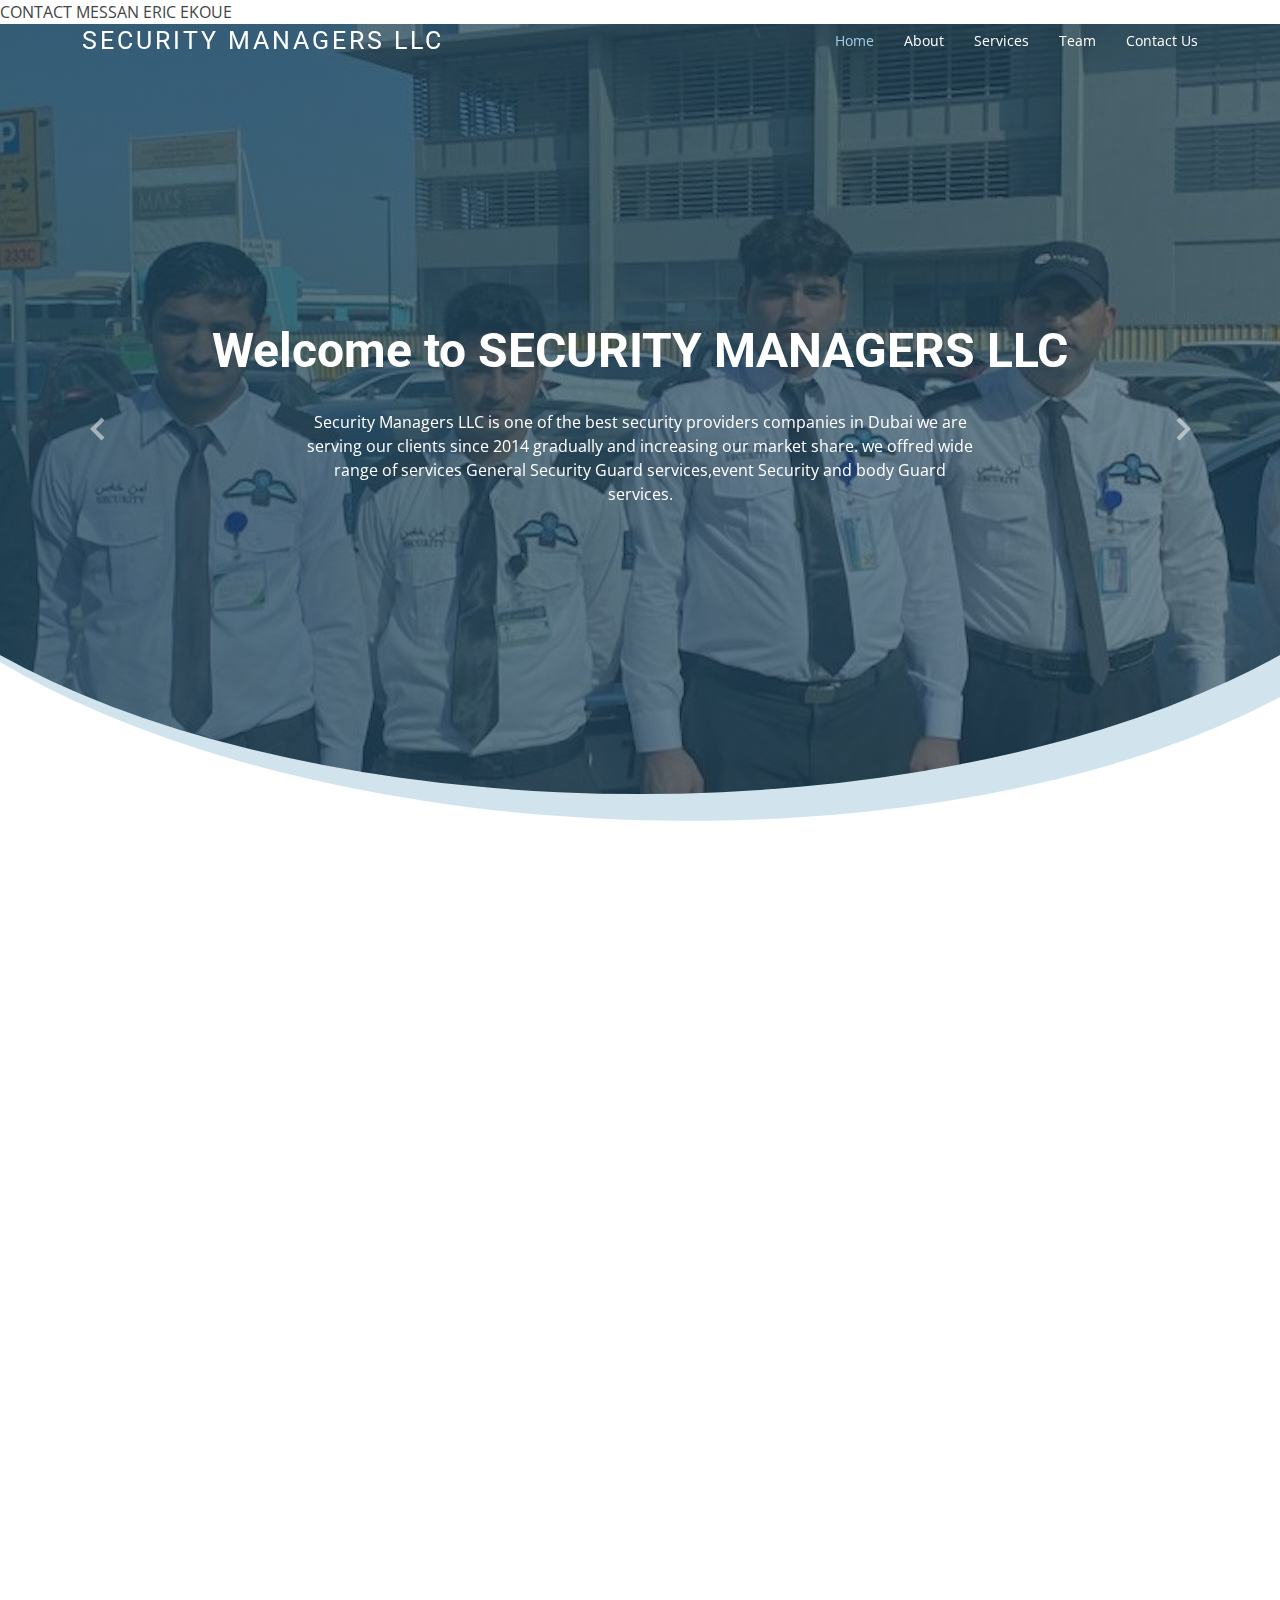
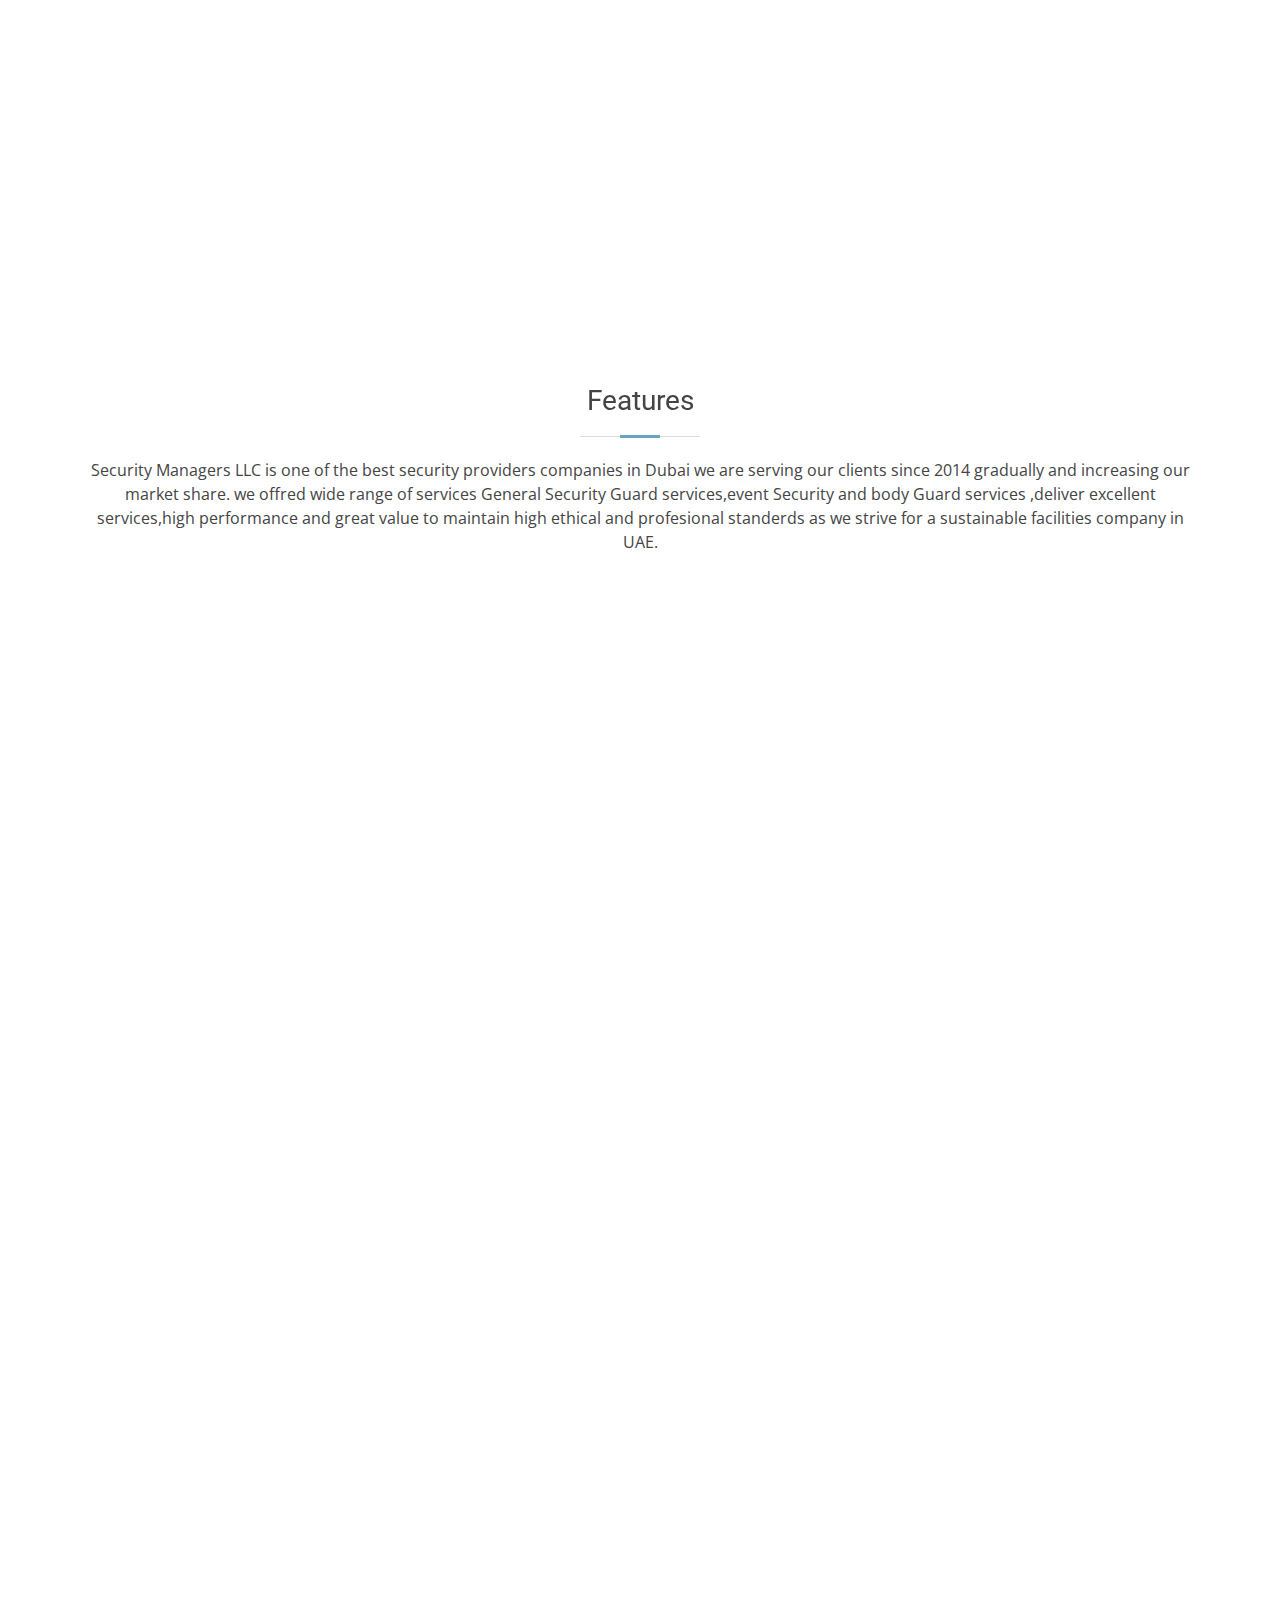
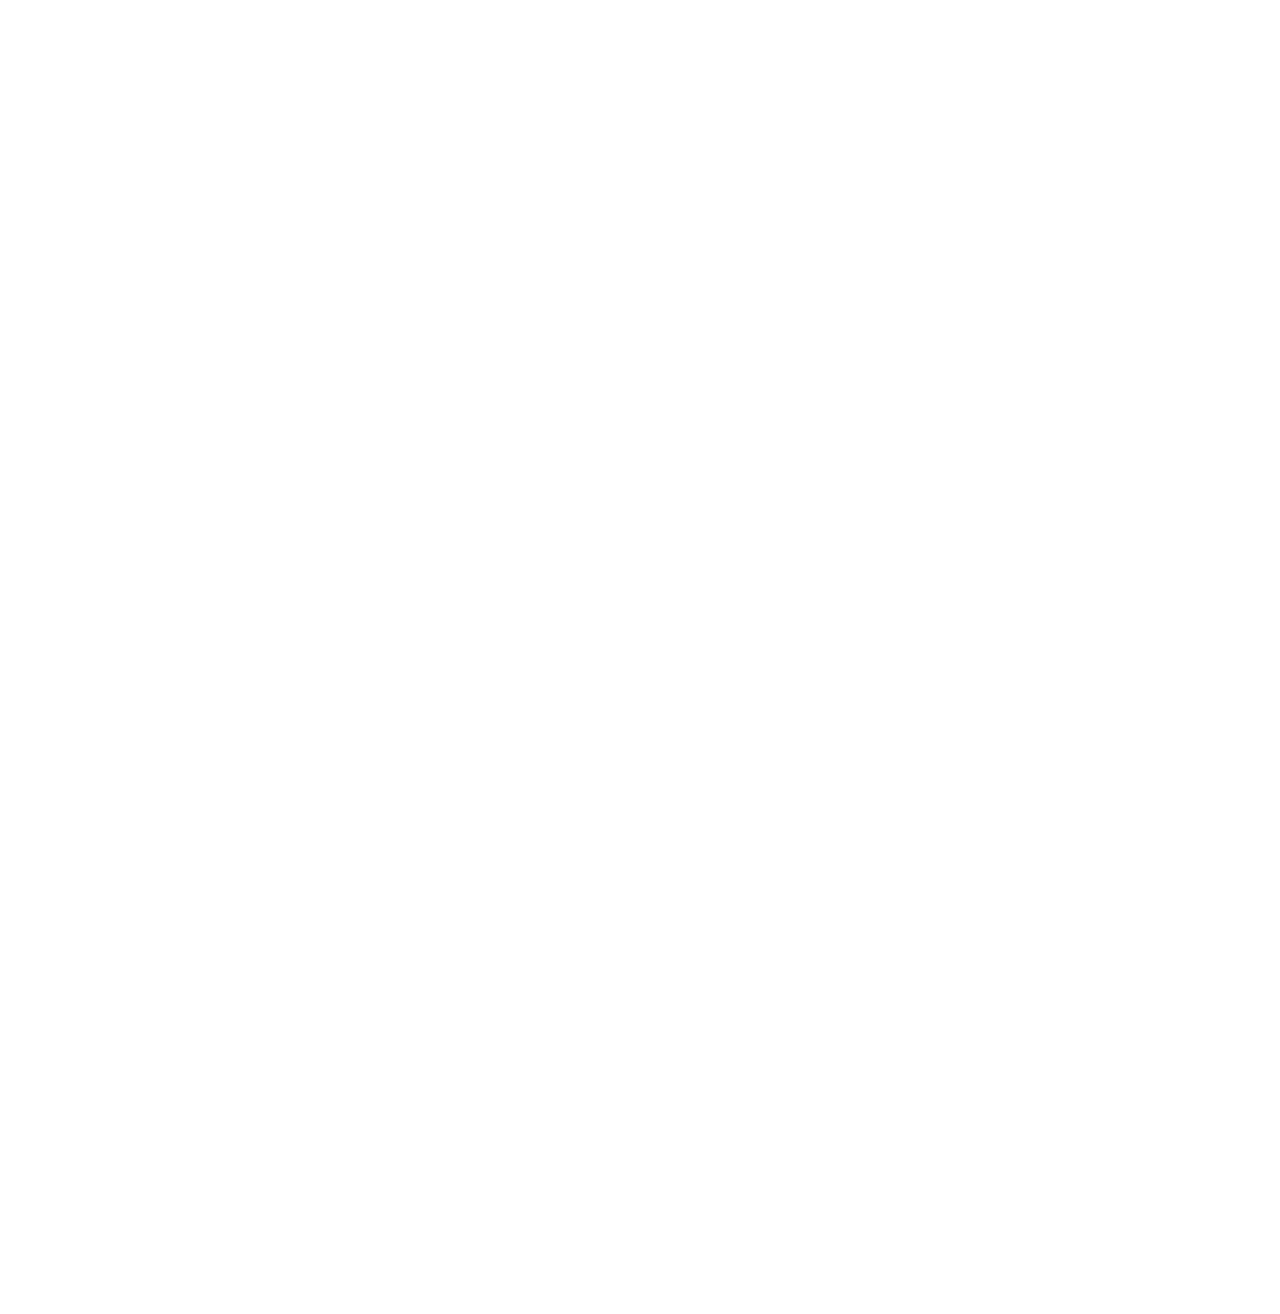
<file: index.html>
<!DOCTYPE html>
<html lang="en">

<head>
  <meta charset="utf-8">
  <meta content="width=device-width, initial-scale=1.0" name="viewport">

  <title>Security Managers llc</title>
  <meta content="" name="description">
  <meta content="" name="keywords">

  <!-- Favicons -->
  <link href="assets/photo/logo.jpg" rel="icon">
  <link href="assets/photo/logo.jpg" rel="apple-touch-icon">

  <!-- Google Fonts -->
  <link
    href="https://fonts.googleapis.com/css?family=Open+Sans:300,300i,400,400i,600,600i,700,700i|Roboto:300,300i,400,400i,500,500i,700,700i&display=swap"
    rel="stylesheet">
  <link rel="stylesheet"
    href="https://fonts.googleapis.com/css2?family=Material+Symbols+Outlined:opsz,wght,FILL,GRAD@20..48,100..700,0..1,-50..200" />

  <!-- Vendor CSS Files -->
  <link href="assets/vendor/animate.css/animate.min.css" rel="stylesheet">
  <link href="assets/vendor/aos/aos.css" rel="stylesheet">
  <link href="assets/vendor/bootstrap/css/bootstrap.min.css" rel="stylesheet">
  <link href="assets/vendor/bootstrap-icons/bootstrap-icons.css" rel="stylesheet">
  <link href="assets/vendor/boxicons/css/boxicons.min.css" rel="stylesheet">
  <link href="assets/vendor/glightbox/css/glightbox.min.css" rel="stylesheet">
  <link href="assets/vendor/swiper/swiper-bundle.min.css" rel="stylesheet">

  <!-- Template Main CSS File -->
  <link href="assets/css/style.css" rel="stylesheet">
  <style>
    .material-symbols-outlined {
      font-variation-settings:
        'FILL' 1,
        'wght' 700,
        'GRAD' 200,
        'opsz' 48
    }
  </style>
</head>
  <body>
    CONTACT MESSAN ERIC EKOUE
<div>

  <!-- ======= Header ======= -->
  <header id="header" class="fixed-top d-flex align-items-center header-transparent">
    <div class="container d-flex justify-content-between align-items-center">

      <div class="logo">
        <h1 class="text-light"><a href="index.html"><span>Security Managers llc</span></a></h1>
        <!-- Uncomment below if you prefer to use an image logo -->
        <!-- <a href="index.html"><img src="assets/img/logo.png" alt="" class="img-fluid"></a>-->
      </div>

      <nav id="navbar" class="navbar">
        <ul>
          <li><a class="active " href="index.html">Home</a></li>
          <li><a href="about.html">About</a></li>
          <li><a href="services.html">Services</a></li>
          <li><a href="team.html">Team</a></li>
          <li><a href="contact.html">Contact Us</a></li>
        </ul>
        <i class="bi bi-list mobile-nav-toggle"></i>
      </nav><!-- .navbar -->

    </div>
  </header><!-- End Header -->

  <!-- ======= Hero Section ======= -->
  <section id="hero" class="d-flex justify-cntent-center align-items-center">
    <div id="heroCarousel" class="container carousel carousel-fade" data-bs-ride="carousel" data-bs-interval="5000">

      <!-- Slide 1 -->
      <div class="carousel-item active">
        <div class="carousel-container">
          <h2 class="animate__animated animate__fadeInDown">Welcome to SECURITY MANAGERS LLC</h2>
          <p class="animate__animated animate__fadeInUp">Security Managers LLC is one of the best security providers
            companies in Dubai we are serving our clients
            since 2014 gradually and increasing our market share. we offred wide range of services General Security
            Guard services,event Security and body Guard services.</p>
        </div>
      </div>

      <!-- Slide 2 -->
      <div class="carousel-item" id="eric">
        <div class="carousel-container">
          <h2 class="animate__animated animate__fadeInDown">Security is what we do the best</h2>
          <p class="animate__animated animate__fadeInUp">Security Managers LLC is one of the best security providers
            companies in Dubai we are serving our clients
            since 2014 gradually and increasing our market share. we offred wide range of services General Security
            Guard services,event Security and body Guard services.</p>
        </div>
      </div>

      <!-- Slide 3 -->
      <div class="carousel-item">
        <div class="carousel-container">
          <h2 class="animate__animated animate__fadeInDown">SECURITY MANAGERS LLC you always safe.</h2>
          <p class="animate__animated animate__fadeInUp">Security Managers LLC is one of the best security providers
            companies in Dubai we are serving our clients
            since 2014 gradually and increasing our market share. we offred wide range of services General Security
            Guard services,event Security and body Guard services.</p>
        </div>
      </div>

      <a class="carousel-control-prev" href="#heroCarousel" role="button" data-bs-slide="prev">
        <span class="carousel-control-prev-icon bx bx-chevron-left" aria-hidden="true"></span>
      </a>

      <a class="carousel-control-next" href="#heroCarousel" role="button" data-bs-slide="next">
        <span class="carousel-control-next-icon bx bx-chevron-right" aria-hidden="true"></span>
      </a>

    </div>
  </section><!-- End Hero -->

  <main id="main">

    <!-- ======= Services Section ======= -->
    <section class="services">
      <div class="container">

        <div class="row">
          <div class="col-md-6 col-lg-3 d-flex align-items-stretch" data-aos="fade-up" data-aos-delay="200">
            <div class="icon-box icon-box-green">
              <div class="icon"><span class="material-symbols-outlined">
                  lock
                </span></div>
              <h4 class="title"><a href="">Critical Infrastructure</a></h4>
              <p class="description">Our Critical infrastructure security services are practices
                to protect critical infrastructure from physical and cyber threats.</p>
            </div>
          </div>
          <div class="col-md-6 col-lg-3 d-flex align-items-stretch" data-aos="fade-up">
            <div class="icon-box icon-box-pink">
              <div class="icon"><span class="material-symbols-outlined">
                  verified_user
                </span></div>
              <h4 class="title"><a href="./services.html">Financial Security</a></h4>
              <p class="description">We provide tools designed to protect individuals and businesses from financial
                fraud, scams, and other financial losses</p>
            </div>
          </div>

          <div class="col-md-6 col-lg-3 d-flex align-items-stretch" data-aos="fade-up" data-aos-delay="100">
            <div class="icon-box icon-box-cyan">
              <div class="icon"><span class="material-symbols-outlined">
                  security
                </span></div>
              <h4 class="title"><a href="">Transport Security</a></h4>
              <p class="description">We provide tools designed to
                ensure the safety and security of people, goods, and infrastructure within the transportation system</p>
            </div>
          </div>

          <div class="col-md-6 col-lg-3 d-flex align-items-stretch" data-aos="fade-up" data-aos-delay="200">
            <div class="icon-box icon-box-blue">
              <div class="icon"><span class="material-symbols-outlined">
                  detection_and_zone
                </span></div>
              <h4 class="title"><a href="">Business Security</a></h4>
              <p class="description">We provide services to protect businesses from physical threats, employee safety,
                premises security and information security.


            </div>
          </div>

        </div>

      </div>
    </section><!-- End Services Section -->

    <!-- ======= Why Us Section ======= -->
    <section class="why-us section-bg" data-aos="fade-up" date-aos-delay="200">
      <div class="container">

        <div class="row">
          <div class="col-lg-6 video-box">
            <img src="assets/photo/home.naseem.jpg" class="img-fluid" alt="">
          </div>

          <div class="col-lg-6 d-flex flex-column justify-content-center p-5">

            <div class="icon-box">
              <div class="icon"><i class="bx bx-fingerprint"></i></div>
              <h4 class="title"><a href="">Professional team</a></h4>
              <p class="description">Security Managers has one of the best trained and professional teams in the
                security industry in the UAE.</p>
            </div>

            <div class="icon-box">
              <div class="icon"><i class="bx bx-gift"></i></div>
              <h4 class="title"><a href="">Guards are always up to date</a></h4>
              <p class="description">We always make sure to be up to date with the new protection measures with an
                update trainings of our staffs</p>
            </div>

          </div>
        </div>

      </div>
    </section><!-- End Why Us Section -->

    <!-- ======= Features Section ======= -->
    <section class="features">
      <div class="container">

        <div class="section-title">
          <h2>Features</h2>
          <p>Security Managers LLC is one of the best security providers companies in Dubai we are serving our clients
            since 2014 gradually and increasing our market share. we offred wide range of services General Security
            Guard services,event Security and body Guard services ,deliver excellent services,high performance and great
            value to maintain high ethical and profesional standerds as we strive for a sustainable facilities company
            in UAE.
          </p>
        </div>

        <div class="row" data-aos="fade-up">
          <div class="col-md-5">
            <img src="assets/img/1.jpg" style="border-radius: 20px;" class="img-fluid" alt="">
          </div>
          <div class="col-md-7 pt-4">
            <h3>Events Security Sevives at Security Managers LLC</h3>
            <p class="fst-italic">
              Security Managers LLC is a company that specializes in providing professional
              security services for events. Our team of experienced security personnel is trained to handle various
              types of events, including concerts, festivals, conferences, and sporting events. The company works
              closely with event organizers to develop customized security plans that meet the specific needs of each
              event. Their services include:
            </p>
            <ul>
              <li><i class="bi bi-check"></i> access control, crowd management, VIP protection, emergency response, and
                more.</li>
              <li><i class="bi bi-check"></i> Focus on safety and customer satisfaction,strive to deliver
                reliable and effective security solutions for events of all sizes.</li>
            </ul>
          </div>
        </div>

        <div class="row" data-aos="fade-up">
          <div class="col-md-5 order-1 order-md-2">
            <img src="assets/img/2.jpg" style="border-radius: 20px;" class="img-fluid" alt="">
          </div>
          <div class="col-md-7 pt-5 order-2 order-md-1">
            <h3>Retail Security Services at Security Managers LLC</h3>
            <p class="fst-italic">
              Security Managers LLC is a company that specializes in providing professional
              retail security services. Our team of experienced security personnel is trained to handle various
              types of retail environments, including shopping malls, stores, and other retail spaces. The company
              works closely with retail managers to develop customized security plans that meet the specific needs of
              each location.
            </p>
            <p>
              Our services include access control, loss prevention, crowd management, customer
              service, and more. With a focus on preventing theft and creating a safe shopping environment, Security
              Managers LLC strives to deliver reliable and effective security solutions for retail locations of all
              sizes.
            </p>
          </div>
        </div>

        <div class="row" data-aos="fade-up">
          <div class="col-md-5">
            <img src="assets/img/3.jpg" style="border-radius: 20px;" class="img-fluid" alt="">
          </div>
          <div class="col-md-7 pt-5">
            <h3>logistic Security Services at Security Managers LLC</h3>
            <p class="fst-italic">
              Security Managers LLC is a company that specializes in providing professional
              logistic security services. Our team of experienced security personnel is trained to handle various
              types of logistics environments, including warehouses, distribution centers, and transportation hubs.
              The company works closely with logistics managers to develop customized security plans that meet the
              specific needs of each location.</p>
            <ul>
              <li><i class="bi bi-check"></i> Access control, cargo protection, inventory management, asset tracking.
              </li>
              <li><i class="bi bi-check"></i> Focus on preventing loss, ensuring the
                safety and security of logistics operations</li>
            </ul>
          </div>
        </div>

        <div class="row" data-aos="fade-up">
          <div class="col-md-5 order-1 order-md-2">
            <img src="assets/img/4.jpg" style="border-radius: 20px;" class="img-fluid" alt="">
          </div>
          <div class="col-md-7 pt-5 order-2 order-md-1">
            <h3>Bodyguard Security Services at Security Managers LLC</h3>
            <p class="fst-italic">
              Security Managers LLC is a company that specializes in providing professional
              bodyguard security services. Our team of experienced and trained bodyguards are dedicated to
              protecting individuals who require additional personal security. The company works closely with clients
              to develop customized security plans that meet their specific needs, whether it be for a one-time event
              or ongoing protection.
            </p>
            <p>
              Their services include close protection, threat assessment, travel security, and more. We are focus on
              maintaining a low profile and providing discreet protection.
            </p>
          </div>
        </div>

      </div>
    </section><!-- End Features Section -->

  </main><!-- End #main -->

  <!-- ======= Footer ======= -->
  <footer id="footer" data-aos="fade-up" data-aos-easing="ease-in-out" data-aos-duration="500">


    <div class="footer-top">
      <div class="container">
        <div class="row">

          <div class="col-lg-3 col-md-6 footer-links">
            <h4>Useful Links</h4>
            <ul>
              <li><i class="bx bx-chevron-right"></i> <a href="##">Home</a></li>
              <li><i class="bx bx-chevron-right"></i> <a href="##">About us</a></li>
              <li><i class="bx bx-chevron-right"></i> <a href="##">Services</a></li>
              <li><i class="bx bx-chevron-right"></i> <a href="##">Terms of service</a></li>
              <li><i class="bx bx-chevron-right"></i> <a href="##">Privacy policy</a></li>
            </ul>
          </div>

          <div class="col-lg-3 col-md-6 footer-links">
            <h4>Our Services</h4>
            <ul>
              <li><i class="bx bx-chevron-right"></i> <a href="##">Events & Body Guard Services</a></li>
              <li><i class="bx bx-chevron-right"></i> <a href="##">Corporate Business Security</a></li>
              <li><i class="bx bx-chevron-right"></i> <a href="##">Education & Housing Security</a></li>
              <li><i class="bx bx-chevron-right"></i> <a href="##">Financial & Banking Security</a></li>
              <li><i class="bx bx-chevron-right"></i> <a href="##">Aviation & Transport Security</a></li>
            </ul>
          </div>

          <div class="col-lg-3 col-md-6 footer-contact">
            <h4>Contact Us</h4>
            <p>
              Shop #1 V19 Russian Cluster, <br>
              International City, Dubai, UAE<br> <br>
              <strong>Office: </strong><a href="tel:97142765698">+971 4 27 65 698</a><br> <br>
              <strong>Phone: </strong> <a href="tel:971529486008">+971 52 94 86 008
              </a><br> <br>
              <strong>Email: </strong><a href="mailto:info@sminternational.co.uk">info@sminternational.co.uk</a>
              <br>
            </p>

          </div>

          <div class="col-lg-3 col-md-6 footer-info">
            <h3>About Security Managers</h3>
            <p>We are one of the best security providers companies in Dubai we are serving our clients
              since 2014 gradually and increasing our market share. we offred wide range of services General Security
              Guard services,event Security and body Guard services ,deliver excellent services,high performance and
              great
              value to maintain high ethical and profesional standerds as we strive for a sustainable facilities company
              in UAE.</p> <br>
            <div class="social-links mt-12">
              <a href="https://www.facebook.com/profile.php?id=100076820463329" class="facebook" target="_blank"><i
                  class="bx bxl-facebook"></i></a>
            </div>
          </div>

        </div>
      </div>
    </div>

    <div class="container">
      <div class="copyright">
        &copy; Copyright <strong><span>Security Managers l.l.c</span></strong>. All Rights Reserved
      </div>

    </div>
  </footer><!-- End Footer -->

  <a href="#" class="back-to-top d-flex align-items-center justify-content-center"><i
      class="bi bi-arrow-up-short"></i></a>

  <!-- Vendor JS Files -->
  <script src="assets/vendor/purecounter/purecounter_vanilla.js"></script>
  <script src="assets/vendor/aos/aos.js"></script>
  <script src="assets/vendor/bootstrap/js/bootstrap.bundle.min.js"></script>
  <script src="assets/vendor/glightbox/js/glightbox.min.js"></script>
  <script src="assets/vendor/isotope-layout/isotope.pkgd.min.js"></script>
  <script src="assets/vendor/swiper/swiper-bundle.min.js"></script>
  <script src="assets/vendor/waypoints/noframework.waypoints.js"></script>
  <script src="assets/vendor/php-email-form/validate.js"></script>

  <!-- Template Main JS File -->
  <script src="assets/js/main.js"></script>

</div>
  </body>

</html>
</file>
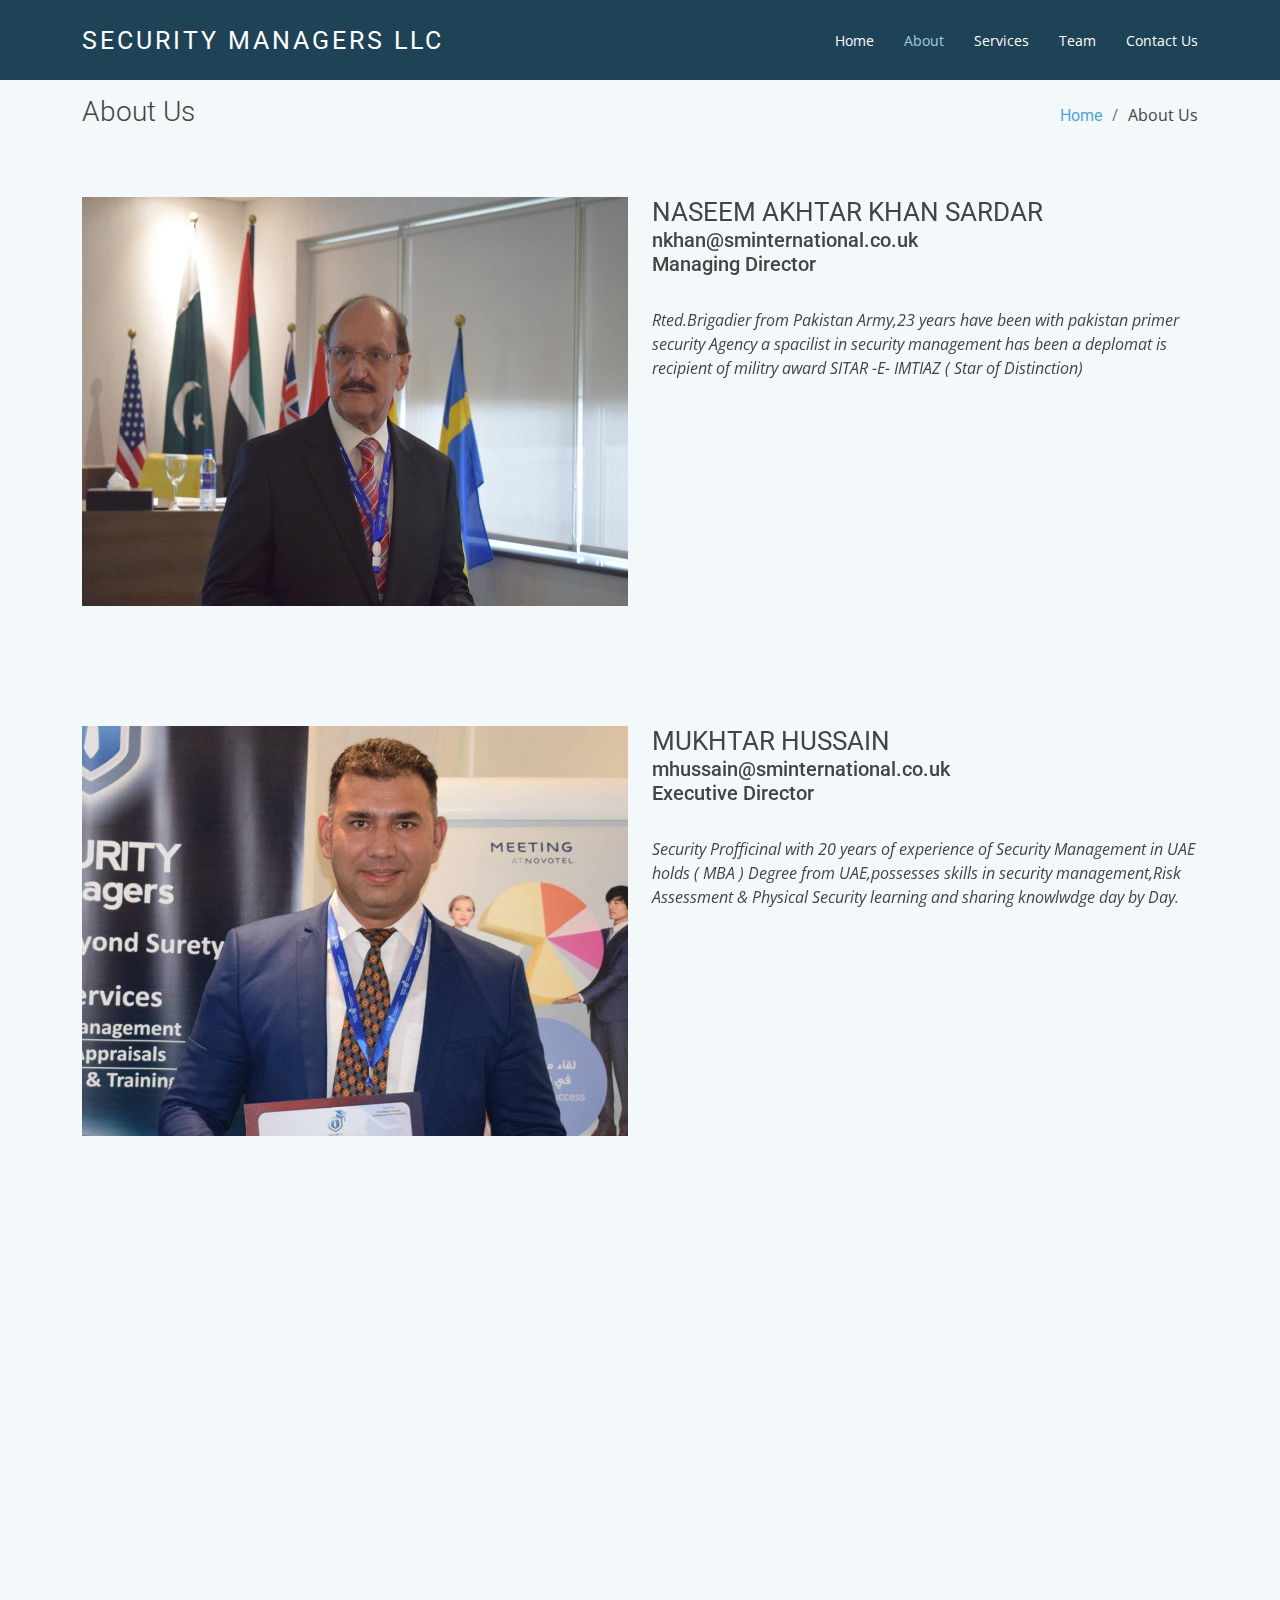
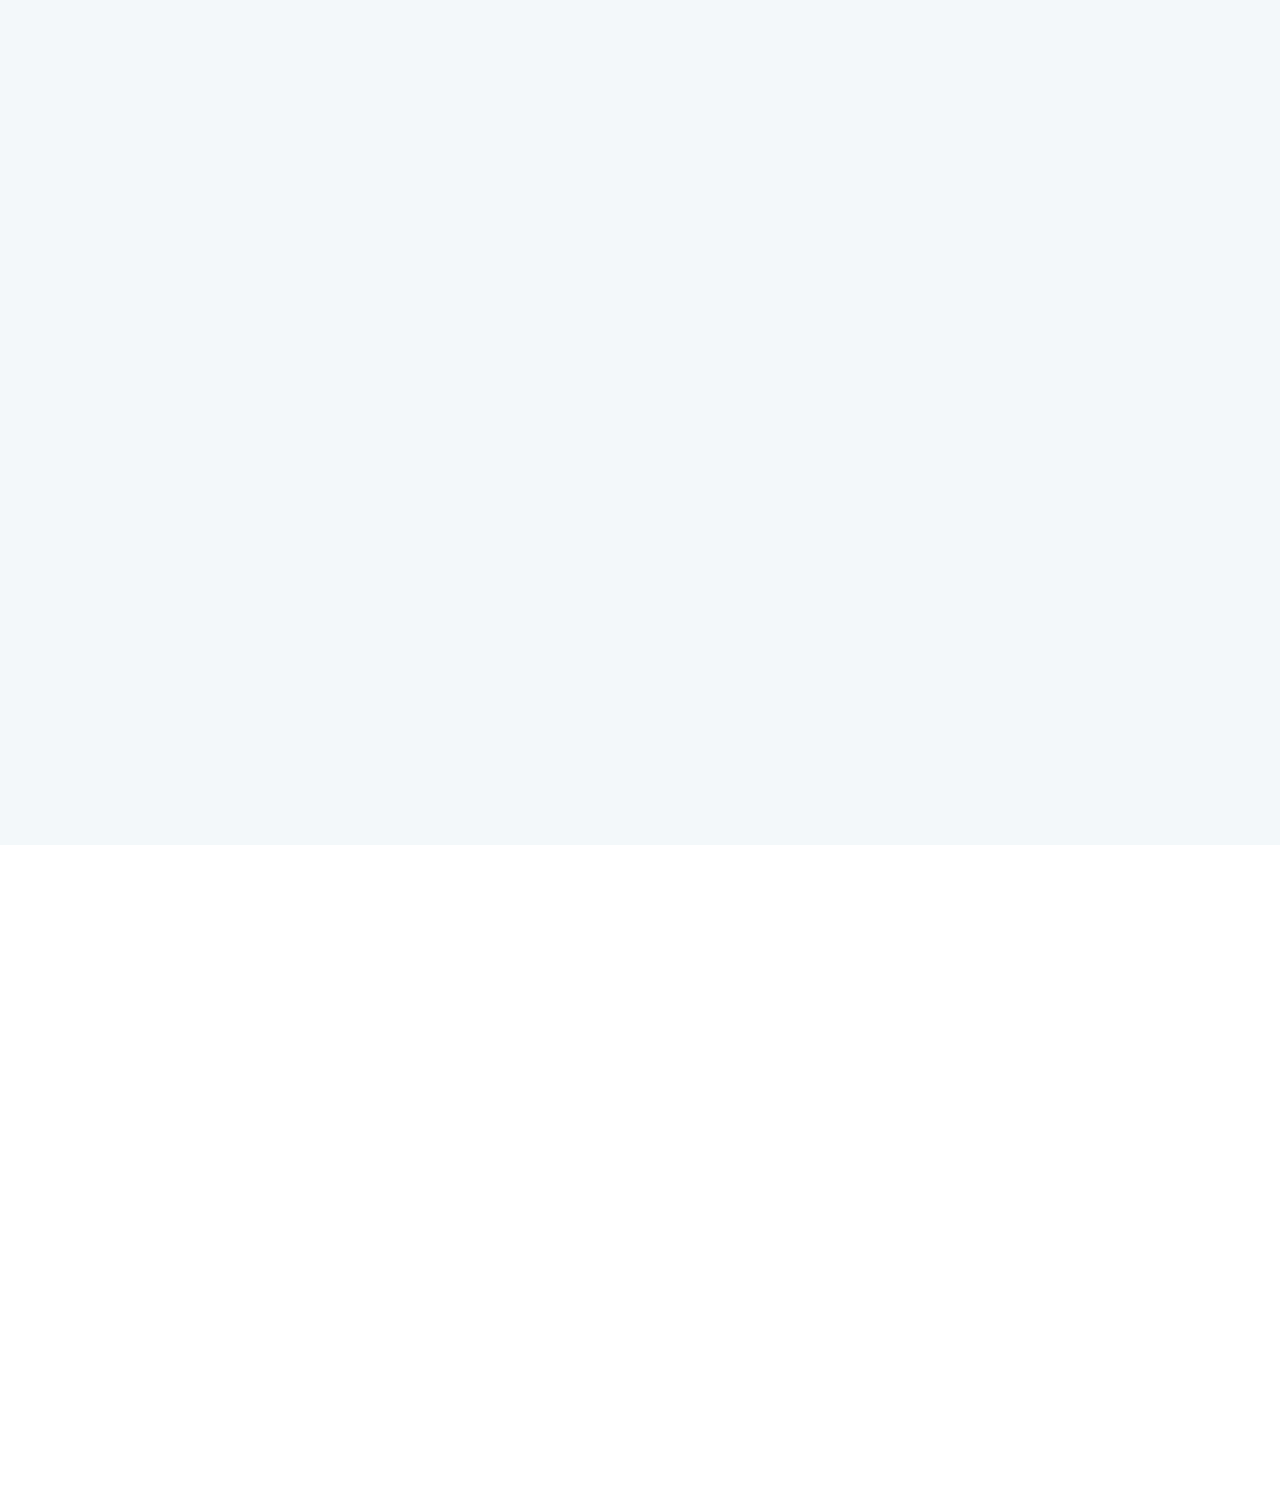
<file: about.html>
<!DOCTYPE html>
<html lang="en">

<head>
  <meta charset="utf-8">
  <meta content="width=device-width, initial-scale=1.0" name="viewport">

  <title>About - Security Managers llc</title>
  <meta content="" name="description">
  <meta content="" name="keywords">

  <!-- Favicons -->
  <link href="assets/photo/logo.jpg" rel="icon">
  <link href="assets/photo/logo.jpg" rel="apple-touch-icon">

  <!-- Google Fonts -->
  <link
    href="https://fonts.googleapis.com/css?family=Open+Sans:300,300i,400,400i,600,600i,700,700i|Roboto:300,300i,400,400i,500,500i,700,700i&display=swap"
    rel="stylesheet">
  <link rel="stylesheet"
    href="https://fonts.googleapis.com/css2?family=Material+Symbols+Outlined:opsz,wght,FILL,GRAD@20..48,100..700,0..1,-50..200" />
  <style>
    .material-symbols-outlined {
      font-variation-settings:
        'FILL' 1,
        'wght' 700,
        'GRAD' 200,
        'opsz' 48
    }
  </style>

  <!-- Vendor CSS Files -->
  <link href="assets/vendor/animate.css/animate.min.css" rel="stylesheet">
  <link href="assets/vendor/aos/aos.css" rel="stylesheet">
  <link href="assets/vendor/bootstrap/css/bootstrap.min.css" rel="stylesheet">
  <link href="assets/vendor/bootstrap-icons/bootstrap-icons.css" rel="stylesheet">
  <link href="assets/vendor/boxicons/css/boxicons.min.css" rel="stylesheet">
  <link href="assets/vendor/glightbox/css/glightbox.min.css" rel="stylesheet">
  <link href="assets/vendor/swiper/swiper-bundle.min.css" rel="stylesheet">

  <!-- Template Main CSS File -->
  <link href="assets/css/style.css" rel="stylesheet">


</head>

<body>

  <!-- ======= Header ======= -->
  <header id="header" class="fixed-top d-flex align-items-center ">
    <div class="container d-flex justify-content-between align-items-center">

      <div class="logo">
        <h1 class="text-light"><a href="index.html"><span>Security Managers llc</span></a></h1>
        <!-- Uncomment below if you prefer to use an image logo -->
        <!-- <a href="index.html"><img src="assets/img/logo.png" alt="" class="img-fluid"></a>-->
      </div>

      <nav id="navbar" class="navbar">
        <ul>
          <li><a class="" href="index.html">Home</a></li>
          <li><a class="active" href="about.html">About</a></li>
          <li><a href="services.html">Services</a></li>
          <li><a href="team.html">Team</a></li>
          <li><a href="contact.html">Contact Us</a></li>
        </ul>
        <i class="bi bi-list mobile-nav-toggle"></i>
      </nav><!-- .navbar -->
    </div>
  </header><!-- End Header -->

  </div>
  </header><!-- End Header -->

  <main id="main">

    <section class="breadcrumbs">
      <div class="container">

        <div class="d-flex justify-content-between align-items-center">
          <h2>About Us</h2>
          <ol>
            <li><a href="index.html">Home</a></li>
            <li>About Us</li>
          </ol>
        </div>
      </div>
      <!-- ======= About Naseem Section ======= -->
      <section class="about" data-aos="fade-up">
        <div class="container">
          <div class="row">
            <div class="col-lg-6">
              <img src="assets/photo/home.naseem.jpg" class="img-fluid" alt="">
            </div>
            <div class="col-lg-6 pt-4 pt-lg-0">
              <h3>NASEEM AKHTAR KHAN SARDAR <br> <span>
                  <h5>nkhan@sminternational.co.uk <br> Managing Director</h5>
                </span></h3> <br>
              <p class="fst-italic">
                Rted.Brigadier from Pakistan Army,23 years have been with pakistan primer security Agency a spacilist in
                security management has been a deplomat is recipient of militry award SITAR -E- IMTIAZ ( Star of
                Distinction)
              </p>
            </div>
          </div>
        </div>
      </section><!-- End -->

      <!-- =======  About Mukhtar Section  ======= -->
      <section class="about" data-aos="fade-up">
        <div class="container">
          <div class="row">
            <div class="col-lg-6">
              <img src="assets/photo/home.muk.jpg" class="img-fluid" alt="">
            </div>
            <div class="col-lg-6 pt-4 pt-lg-0">
              <h3>MUKHTAR HUSSAIN <br> <span>
                  <h5>mhussain@sminternational.co.uk <br>Executive Director </h5>
                </span> </h3> <br>

              <p class="fst-italic">
                Security Profficinal with 20 years of experience of Security Management in UAE holds ( MBA ) Degree from
                UAE,possesses skills in security management,Risk Assessment & Physical Security learning and sharing
                knowlwdge day by Day.
              </p>
            </div>
          </div>

        </div>
      </section><!-- End -->




      <!-- ======= Facts Section ======= -->
      <section class="facts section-bg" data-aos="fade-up">
        <div class="container">

          <div class="row counters">

            <div class="col-lg-3 col-6 text-center">
              <span data-purecounter-start="0" data-purecounter-end="232" data-purecounter-duration="1"
                class="purecounter"></span>
              <p>Clients</p>
            </div>

            <div class="col-lg-3 col-6 text-center">
              <span data-purecounter-start="0" data-purecounter-end="521" data-purecounter-duration="1"
                class="purecounter"></span>
              <p>Projects</p>
            </div>

            <div class="col-lg-3 col-6 text-center">
              <span data-purecounter-start="0" data-purecounter-end="24" data-purecounter-duration="1"
                class="purecounter"></span>
              <p>Hours Of Support</p>
            </div>

            <div class="col-lg-3 col-6 text-center">
              <span data-purecounter-start="0" data-purecounter-end="15" data-purecounter-duration="1"
                class="purecounter"></span>
              <p>Hard Workers</p>
            </div>

          </div>

        </div>
      </section><!-- End Facts Section -->

      <!-- ======= Our Skills Section ======= -->
      <section class="skills" data-aos="fade-up">
        <div class="container">

          <div class="section-title">
            <h2>Our Skills</h2>
            <p>Magnam dolores commodi suscipit. Necessitatibus eius consequatur ex aliquid fuga eum quidem. Sit sint
              consectetur velit. Quisquam quos quisquam cupiditate. Et nemo qui impedit suscipit alias ea. Quia fugiat
              sit
              in iste officiis commodi quidem hic quas.</p>
          </div>

          <div class="skills-content">

            <div class="progress">
              <div class="progress-bar bg-success" role="progressbar" aria-valuenow="100" aria-valuemin="0"
                aria-valuemax="100">
                <span class="skill">physical Security <i class="val">100%</i></span>
              </div>
            </div>

            <div class="progress">
              <div class="progress-bar bg-info" role="progressbar" aria-valuenow="90" aria-valuemin="0"
                aria-valuemax="100">
                <span class="skill">CCTV <i class="val">90%</i></span>
              </div>
            </div>

            <div class="progress">
              <div class="progress-bar bg-warning" role="progressbar" aria-valuenow="75" aria-valuemin="0"
                aria-valuemax="100">
                <span class="skill">Alarm<i class="val">75%</i></span>
              </div>
            </div>

            <div class="progress">
              <div class="progress-bar bg-danger" role="progressbar" aria-valuenow="55" aria-valuemin="0"
                aria-valuemax="100">
                <span class="skill">Cyber Security<i class="val">55%</i></span>
              </div>
            </div>

          </div>

        </div>
      </section><!-- End Our Skills Section -->

      <!-- ======= Tetstimonials Section ======= -->
      <section class="testimonials" data-aos="fade-up">
        <div class="container">

          <div class="section-title">
            <h2>Tetstimonials</h2>
            <p>Magnam dolores commodi suscipit. Necessitatibus eius consequatur ex aliquid fuga eum quidem. Sit sint
              consectetur velit. Quisquam quos quisquam cupiditate. Et nemo qui impedit suscipit alias ea. Quia fugiat
              sit
              in iste officiis commodi quidem hic quas.</p>
          </div>

          <div class="testimonials-carousel swiper">
            <div class="swiper-wrapper">
              <div class="testimonial-item swiper-slide">
                <img src="assets/photo/client.jpg" class="testimonial-img" alt="">
                <h3>Client 1</h3>
                <p>
                  <i class="bx bxs-quote-alt-left quote-icon-left"></i>
                  I had a great experience working with this company. The team was professional, efficient, and
                  delivered high-quality work
                  <i class="bx bxs-quote-alt-right quote-icon-right"></i>
                </p>
              </div>

              <div class="testimonial-item swiper-slide">
                <img src="assets/photo/client.jpg" class="testimonial-img" alt="">
                <h3>Client 2</h3>
                <p>
                  <i class="bx bxs-quote-alt-left quote-icon-left"></i>
                  I appreciated the personalized attention and care that the company provided. They really took the time
                  to understand my needs and tailor their services accordingly.
                  <i class="bx bxs-quote-alt-right quote-icon-right"></i>
                </p>
              </div>

              <div class="testimonial-item swiper-slide">
                <img src="assets/photo/client.jpg" class="testimonial-img" alt="">
                <h3>Client 3</h3>
                <p>
                  <i class="bx bxs-quote-alt-left quote-icon-left"></i>
                  The company's customer service was exceptional. They were responsive, helpful, and went above and
                  beyond to address any issues or concerns I had
                  <i class="bx bxs-quote-alt-right quote-icon-right"></i>
                </p>
              </div>

              <div class="testimonial-item swiper-slide">
                <img src="assets/photo/client.jpg" class="testimonial-img" alt="">
                <h3>Client 4</h3>
                <p>
                  <i class="bx bxs-quote-alt-left quote-icon-left"></i>
                  I would highly recommend this company to anyone looking for top-notch services. They exceeded my
                  expectations and delivered excellent results.
                  <i class="bx bxs-quote-alt-right quote-icon-right"></i>
                </p>
              </div>

              <div class="testimonial-item swiper-slide">
                <img src="assets/photo/client.jpg" class="testimonial-img" alt="">
                <h3>Client 5</h3>
                <p>
                  <i class="bx bxs-quote-alt-left quote-icon-left"></i>
                  Working with this company was a pleasure. They were easy to communicate with, provided clear
                  instructions, and were always available to answer any questions I had
                  <i class="bx bxs-quote-alt-right quote-icon-right"></i>
                </p>
              </div>
            </div>
            <div class="swiper-pagination"></div>
          </div>

        </div>
      </section><!-- End Ttstimonials Section -->

  </main><!-- End #main -->

  <!-- ======= Footer ======= -->
  <footer id="footer" data-aos="fade-up" data-aos-easing="ease-in-out" data-aos-duration="500">


    <div class="footer-top">
      <div class="container">
        <div class="row">

          <div class="col-lg-3 col-md-6 footer-links">
            <h4>Useful Links</h4>
            <ul>
              <li><i class="bx bx-chevron-right"></i> <a href="##">Home</a></li>
              <li><i class="bx bx-chevron-right"></i> <a href="##">About us</a></li>
              <li><i class="bx bx-chevron-right"></i> <a href="##">Services</a></li>
              <li><i class="bx bx-chevron-right"></i> <a href="##">Terms of service</a></li>
              <li><i class="bx bx-chevron-right"></i> <a href="##">Privacy policy</a></li>
            </ul>
          </div>

          <div class="col-lg-3 col-md-6 footer-links">
            <h4>Our Services</h4>
            <ul>
              <li><i class="bx bx-chevron-right"></i> <a href="##">Events & Body Guard Services</a></li>
              <li><i class="bx bx-chevron-right"></i> <a href="##">Corporate Business Security</a></li>
              <li><i class="bx bx-chevron-right"></i> <a href="##">Education & Housing Security</a></li>
              <li><i class="bx bx-chevron-right"></i> <a href="##">Financial & Banking Security</a></li>
              <li><i class="bx bx-chevron-right"></i> <a href="##">Aviation & Transport Security</a></li>
            </ul>
          </div>

          <div class="col-lg-3 col-md-6 footer-contact">
            <h4>Contact Us</h4>
            <p>
              Shop #1 V19 Russian Cluster, <br>
              International City, Dubai, UAE<br> <br>
              <strong>Office: </strong><a href="tel:97142765698">+971 4 27 65 698</a><br> <br>
              <strong>Phone: </strong> <a href="tel:971529486008">+971 52 94 86 008
              </a><br> <br>
              <strong>Email: </strong><a href="mailto:info@sminternational.co.uk">info@sminternational.co.uk</a>
              <br>
            </p>

          </div>

          <div class="col-lg-3 col-md-6 footer-info">
            <h3>About Security Managers</h3>
            <p>We are one of the best security providers companies in Dubai we are serving our clients
              since 2014 gradually and increasing our market share. we offred wide range of services General Security
              Guard services,event Security and body Guard services ,deliver excellent services,high performance and
              great
              value to maintain high ethical and profesional standerds as we strive for a sustainable facilities company
              in UAE.</p> <br>
            <div class="social-links mt-12">
              <a href="https://www.facebook.com/profile.php?id=100076820463329" class="facebook" target="_blank"><i
                  class="bx bxl-facebook"></i></a>
            </div>
          </div>

        </div>
      </div>
    </div>

    <div class="container">
      <div class="copyright">
        &copy; Copyright <strong><span>Security Managers l.l.c</span></strong>. All Rights Reserved
      </div>

    </div>
  </footer><!-- End Footer -->
  <a href="#" class="back-to-top d-flex align-items-center justify-content-center"><i
      class="bi bi-arrow-up-short"></i></a>

  <!-- Vendor JS Files -->
  <script src="assets/vendor/purecounter/purecounter_vanilla.js"></script>
  <script src="assets/vendor/aos/aos.js"></script>
  <script src="assets/vendor/bootstrap/js/bootstrap.bundle.min.js"></script>
  <script src="assets/vendor/glightbox/js/glightbox.min.js"></script>
  <script src="assets/vendor/isotope-layout/isotope.pkgd.min.js"></script>
  <script src="assets/vendor/swiper/swiper-bundle.min.js"></script>
  <script src="assets/vendor/waypoints/noframework.waypoints.js"></script>
  <script src="assets/vendor/php-email-form/validate.js"></script>

  <!-- Template Main JS File -->
  <script src="assets/js/main.js"></script>

</body>

</html>
</file>
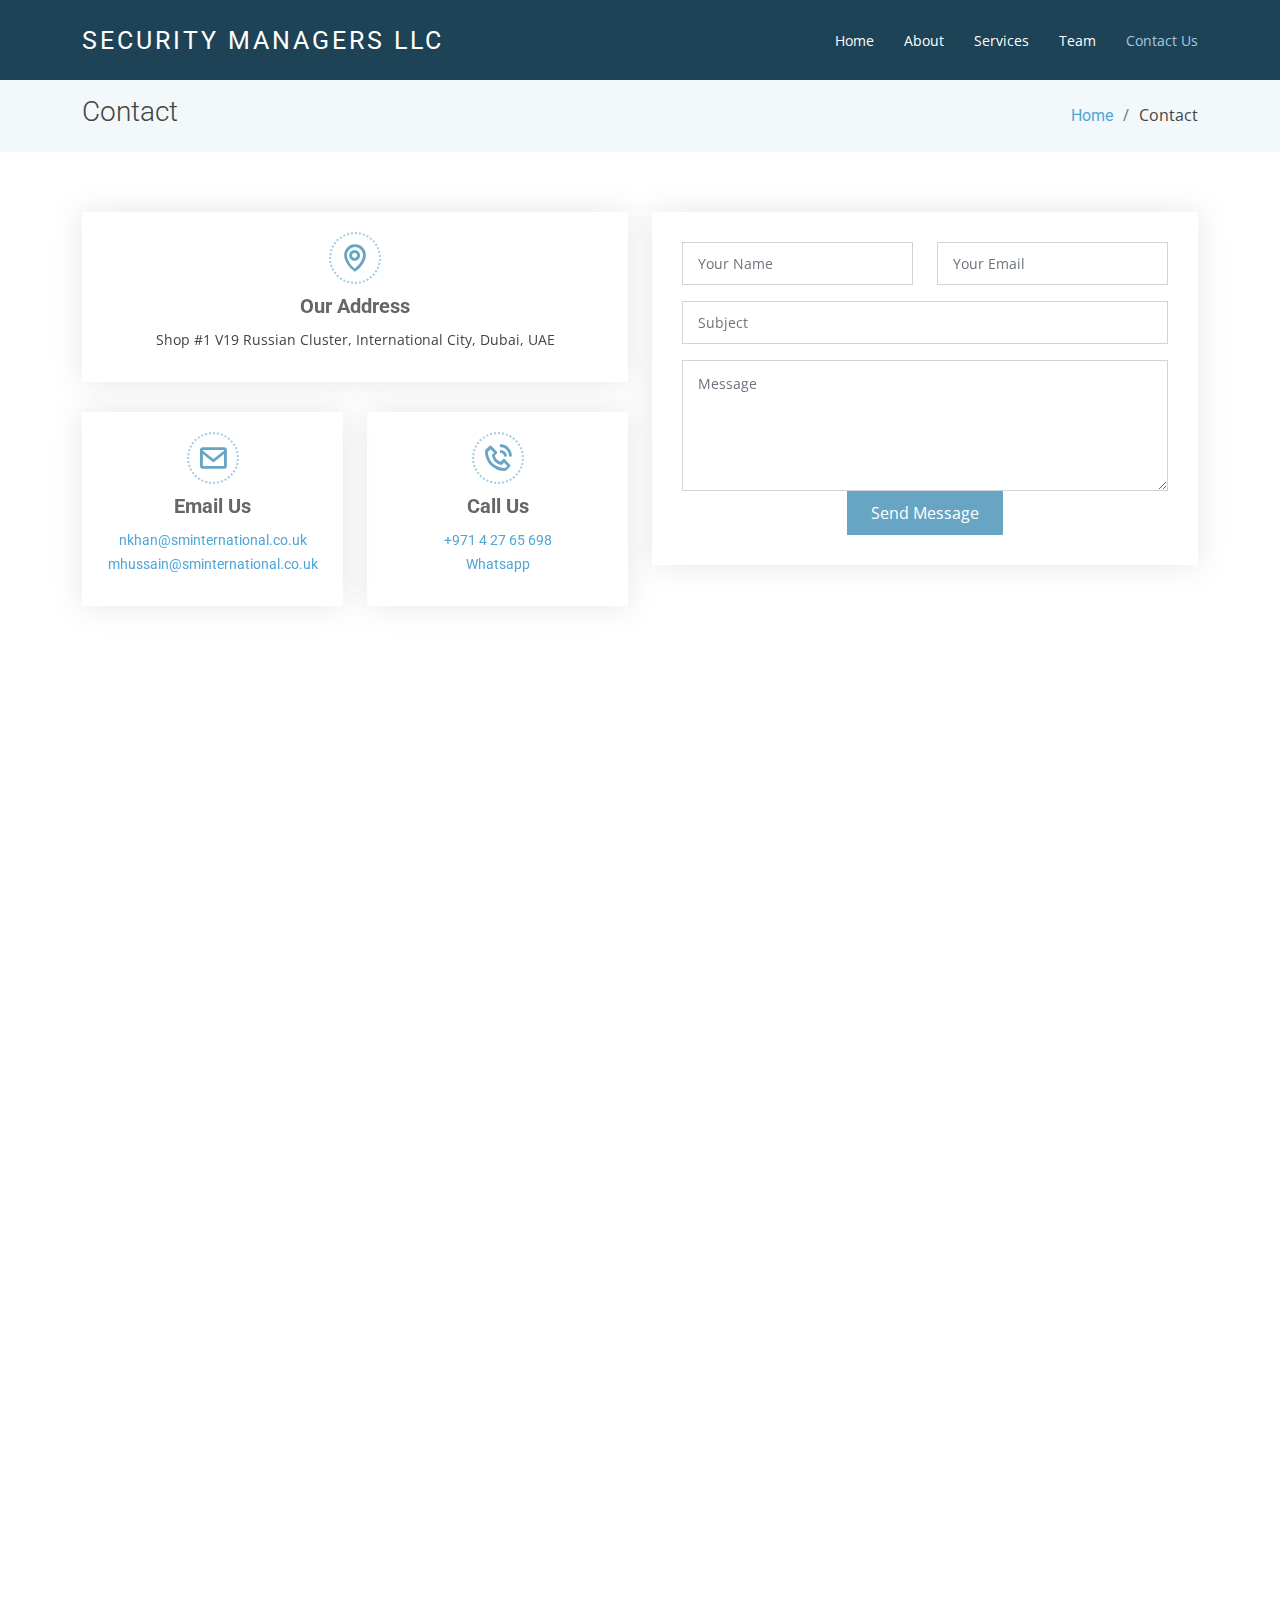
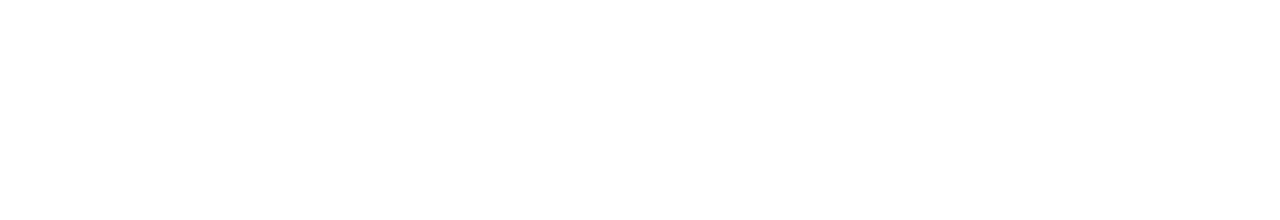
<file: contact.html>
<!DOCTYPE html>
<html lang="en">

<head>
  <meta charset="utf-8">
  <meta content="width=device-width, initial-scale=1.0" name="viewport">

  <title>Contact - Security Managers l.l.c</title>
  <meta content="" name="description">
  <meta content="" name="keywords">

  <!-- Favicons -->
  <link href="assets/photo/logo.jpg" rel="icon">
  <link href="assets/photo/logo.jpg" rel="apple-touch-icon">

  <!-- Google Fonts -->
  <link
    href="https://fonts.googleapis.com/css?family=Open+Sans:300,300i,400,400i,600,600i,700,700i|Roboto:300,300i,400,400i,500,500i,700,700i&display=swap"
    rel="stylesheet">
  <link rel="stylesheet"
    href="https://fonts.googleapis.com/css2?family=Material+Symbols+Outlined:opsz,wght,FILL,GRAD@20..48,100..700,0..1,-50..200" />
  <style>
    .material-symbols-outlined {
      font-variation-settings:
        'FILL' 1,
        'wght' 700,
        'GRAD' 200,
        'opsz' 48
    }
  </style>

  <!-- Vendor CSS Files -->
  <link href="assets/vendor/animate.css/animate.min.css" rel="stylesheet">
  <link href="assets/vendor/aos/aos.css" rel="stylesheet">
  <link href="assets/vendor/bootstrap/css/bootstrap.min.css" rel="stylesheet">
  <link href="assets/vendor/bootstrap-icons/bootstrap-icons.css" rel="stylesheet">
  <link href="assets/vendor/boxicons/css/boxicons.min.css" rel="stylesheet">
  <link href="assets/vendor/glightbox/css/glightbox.min.css" rel="stylesheet">
  <link href="assets/vendor/swiper/swiper-bundle.min.css" rel="stylesheet">

  <!-- Template Main CSS File -->
  <link href="assets/css/style.css" rel="stylesheet">

</head>

<body>

  <!-- ======= Header ======= -->
  <header id="header" class="fixed-top d-flex align-items-center ">
    <div class="container d-flex justify-content-between align-items-center">

      <div class="logo">
        <h1 class="text-light"><a href="index.html"><span>Security Managers llc</span></a></h1>
        <!-- Uncomment below if you prefer to use an image logo -->
        <!-- <a href="index.html"><img src="assets/img/logo.png" alt="" class="img-fluid"></a>-->
      </div>

      <nav id="navbar" class="navbar">
        <ul>
          <li><a class="" href="index.html">Home</a></li>
          <li><a href="about.html">About</a></li>
          <li><a href="services.html">Services</a></li>
          <li><a href="team.html">Team</a></li>
          <li><a class="active" href="contact.html">Contact Us</a></li>
        </ul>
        <i class="bi bi-list mobile-nav-toggle"></i>
      </nav><!-- .navbar -->
    </div>
  </header><!-- End Header -->

  <main id="main">

    <!-- ======= Contact Section ======= -->
    <section class="breadcrumbs">
      <div class="container">

        <div class="d-flex justify-content-between align-items-center">
          <h2>Contact</h2>
          <ol>
            <li><a href="index.html">Home</a></li>
            <li>Contact</li>
          </ol>
        </div>

      </div>
    </section><!-- End Contact Section -->

    <!-- ======= Contact Section ======= -->
    <section class="contact" data-aos="fade-up" data-aos-easing="ease-in-out" data-aos-duration="500">
      <div class="container">

        <div class="row">

          <div class="col-lg-6">

            <div class="row">
              <div class="col-md-12">
                <div class="info-box">
                  <i class="bx bx-map"></i>
                  <h3>Our Address</h3>
                  <p> Shop #1 V19 Russian Cluster,
                    International City, Dubai, UAE</p>
                </div>
              </div>
              <div class="col-md-6">
                <div class="info-box">
                  <i class="bx bx-envelope"></i>
                  <h3>Email Us</h3>
                  <p> <a href="mailto:nkhan@sminternational.co.uk">nkhan@sminternational.co.uk
                    </a><br><a href="mailto:mhussain@sminternational.co.uk">mhussain@sminternational.co.uk
                    </a>
                  </p>
                </div>
              </div>
              <div class="col-md-6">
                <div class="info-box">
                  <i class="bx bx-phone-call"></i>
                  <h3>Call Us</h3>
                  <p> <a href="tel:97142765698">+971 4 27 65 698</a><br> <a href="https://wa.me/971529486008"
                      target="_blank">Whatsapp</a>
                  </p>
                </div>
              </div>
            </div>

          </div>

          <div class="col-lg-6">
            <form action="https://formsubmit.co/messanericekoue@icloud.com" method="POST" target="_blank" role="form"
              enctype="multipart/form-data" class="form">
              <input type="hidden" name="_next" value="http://127.0.0.1:5500/thanks.html">
              <input type="text" name="_honey" style="display:none">
              <input type="hidden" name="_captcha" value="false">
              <input type="hidden" name="_subject" value="Security Managers LLC New!">



              <div class="row">
                <div class="col-md-6 form-group">
                  <input type="text" name="name" class="form-control" id="name" placeholder="Your Name" required>
                </div>
                <div class="col-md-6 form-group mt-3 mt-md-0">
                  <input type="email" class="form-control" name="email" id="email" placeholder="Your Email" required>
                </div>
              </div>
              <div class="form-group mt-3">
                <input type="text" class="form-control" name="subject" id="subject" placeholder="Subject" required>
              </div>
              <div class="form-group mt-3">
                <textarea class="form-control" name="message" rows="5" placeholder="Message" required></textarea>
              </div>
              <div class="text-center"><button type="submit">Send Message</button></div>
            </form>
          </div>

        </div>

      </div>
    </section><!-- End Contact Section -->

    <!-- ======= Map Section ======= -->
    <section class="map mt-2">
      <div class="container-fluid p-0">
        <iframe
          src="https://www.google.com/maps/embed?pb=!1m18!1m12!1m3!1d115503.94716062523!2d55.286657908061194!3d25.220134647621542!2m3!1f0!2f0!3f0!3m2!1i1024!2i768!4f13.1!3m3!1m2!1s0x3e5f437e6ac1824f%3A0x3d8d2fb39a47e5b4!2sSECURITY%20MANAGERS%20L.L.C!5e0!3m2!1sen!2sae!4v1676210139679!5m2!1sen!2sae"
          allowfullscreen="" loading="lazy" referrerpolicy="no-referrer-when-downgrade"></iframe>
      </div>
    </section><!-- End Map Section -->

  </main><!-- End #main -->

  <!-- ======= Footer ======= -->
  <footer id="footer" data-aos="fade-up" data-aos-easing="ease-in-out" data-aos-duration="500">


    <div class="footer-top">
      <div class="container">
        <div class="row">

          <div class="col-lg-3 col-md-6 footer-links">
            <h4>Useful Links</h4>
            <ul>
              <li><i class="bx bx-chevron-right"></i> <a href="##">Home</a></li>
              <li><i class="bx bx-chevron-right"></i> <a href="##">About us</a></li>
              <li><i class="bx bx-chevron-right"></i> <a href="##">Services</a></li>
              <li><i class="bx bx-chevron-right"></i> <a href="##">Terms of service</a></li>
              <li><i class="bx bx-chevron-right"></i> <a href="##">Privacy policy</a></li>
            </ul>
          </div>

          <div class="col-lg-3 col-md-6 footer-links">
            <h4>Our Services</h4>
            <ul>
              <li><i class="bx bx-chevron-right"></i> <a href="##">Events & Body Guard Services</a></li>
              <li><i class="bx bx-chevron-right"></i> <a href="##">Corporate Business Security</a></li>
              <li><i class="bx bx-chevron-right"></i> <a href="##">Education & Housing Security</a></li>
              <li><i class="bx bx-chevron-right"></i> <a href="##">Financial & Banking Security</a></li>
              <li><i class="bx bx-chevron-right"></i> <a href="##">Aviation & Transport Security</a></li>
            </ul>
          </div>

          <div class="col-lg-3 col-md-6 footer-contact">
            <h4>Contact Us</h4>
            <p>
              Shop #1 V19 Russian Cluster, <br>
              International City, Dubai, UAE<br> <br>
              <strong>Office: </strong><a href="tel:97142765698">+971 4 27 65 698</a><br> <br>
              <strong>Phone: </strong> <a href="tel:971529486008">+971 52 94 86 008
              </a><br> <br>
              <strong>Email: </strong><a href="mailto:info@sminternational.co.uk">info@sminternational.co.uk</a>
              <br>
            </p>

          </div>

          <div class="col-lg-3 col-md-6 footer-info">
            <h3>About Security Managers</h3>
            <p>We are one of the best security providers companies in Dubai we are serving our clients
              since 2014 gradually and increasing our market share. we offred wide range of services General Security
              Guard services,event Security and body Guard services ,deliver excellent services,high performance and
              great
              value to maintain high ethical and profesional standerds as we strive for a sustainable facilities company
              in UAE.</p> <br>
            <div class="social-links mt-12">
              <a href="https://www.facebook.com/profile.php?id=100076820463329" class="facebook" target="_blank"><i
                  class="bx bxl-facebook"></i></a>
            </div>
          </div>

        </div>
      </div>
    </div>

    <div class="container">
      <div class="copyright">
        &copy; Copyright <strong><span>Security Managers l.l.c</span></strong>. All Rights Reserved
      </div>

    </div>
  </footer><!-- End Footer -->

  <a href="#" class="back-to-top d-flex align-items-center justify-content-center"><i
      class="bi bi-arrow-up-short"></i></a>

  <!-- Vendor JS Files -->
  <script src="assets/vendor/purecounter/purecounter_vanilla.js"></script>
  <script src="assets/vendor/aos/aos.js"></script>
  <script src="assets/vendor/bootstrap/js/bootstrap.bundle.min.js"></script>
  <script src="assets/vendor/glightbox/js/glightbox.min.js"></script>
  <script src="assets/vendor/isotope-layout/isotope.pkgd.min.js"></script>
  <script src="assets/vendor/swiper/swiper-bundle.min.js"></script>
  <script src="assets/vendor/waypoints/noframework.waypoints.js"></script>
  <script src="assets/vendor/php-email-form/validate.js"></script>

  <!-- Template Main JS File -->
  <script src="assets/js/main.js"></script>

</body>

</html>
</file>
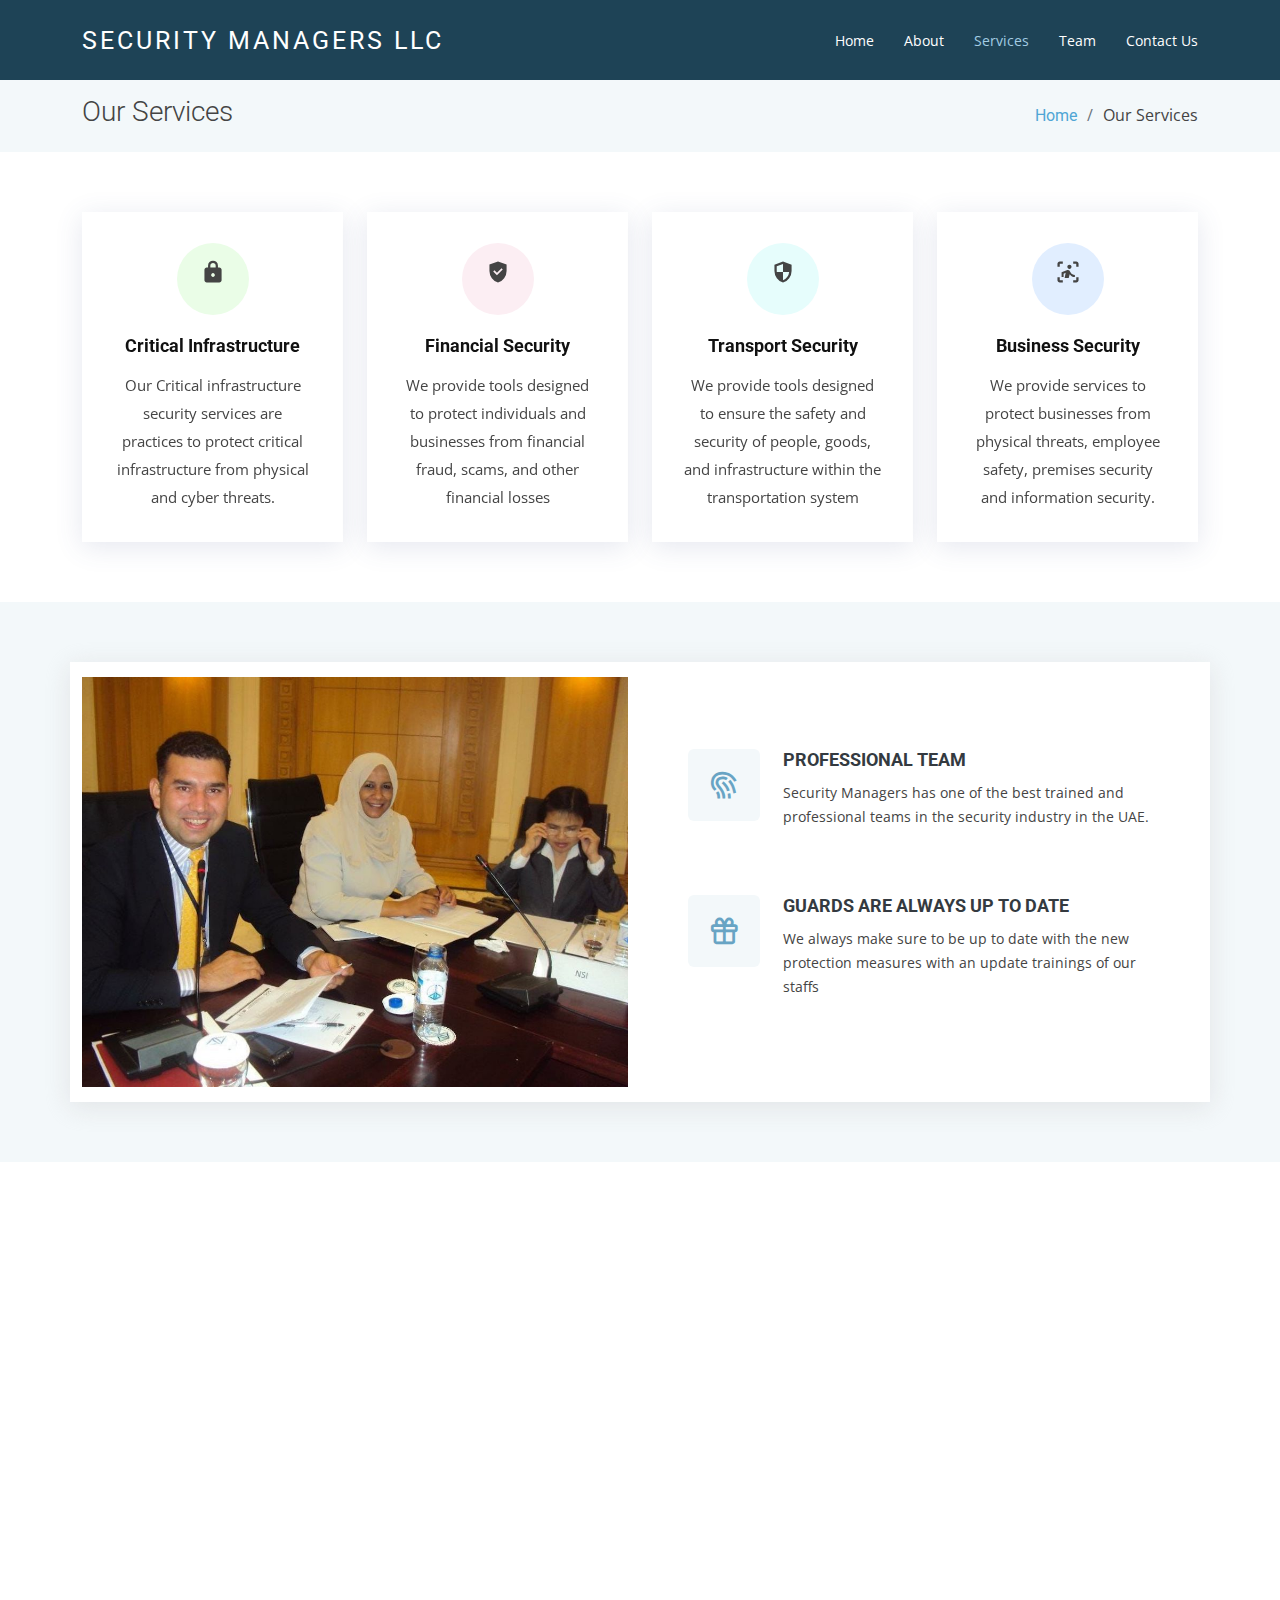
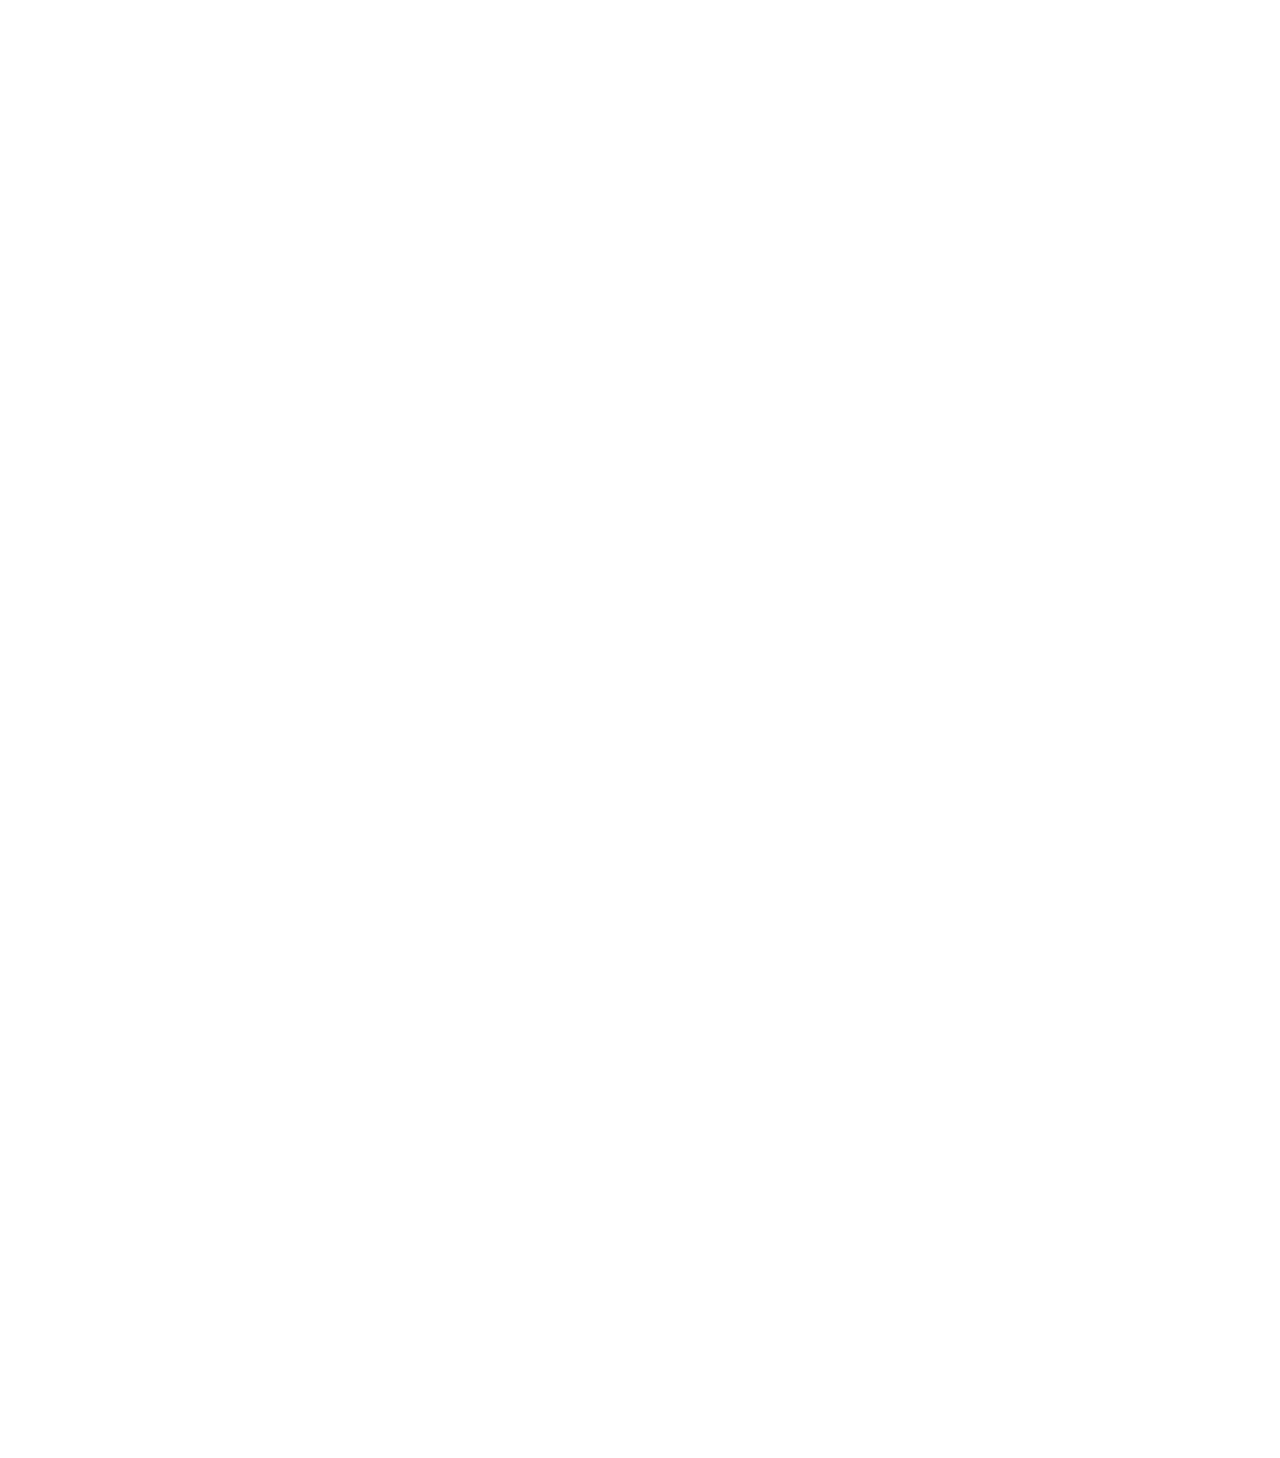
<file: services.html>
<!DOCTYPE html>
<html lang="en">

<head>
  <meta charset="utf-8">
  <meta content="width=device-width, initial-scale=1.0" name="viewport">

  <title>Services -Security Managers llc</title>
  <meta content="" name="description">
  <meta content="" name="keywords">

  <!-- Favicons -->
  <link href="assets/photo/logo.jpg" rel="icon">
  <link href="assets/photo/logo.jpg" rel="apple-touch-icon">

  <!-- Google Fonts -->
  <link
    href="https://fonts.googleapis.com/css?family=Open+Sans:300,300i,400,400i,600,600i,700,700i|Roboto:300,300i,400,400i,500,500i,700,700i&display=swap"
    rel="stylesheet">
  <link rel="stylesheet"
    href="https://fonts.googleapis.com/css2?family=Material+Symbols+Outlined:opsz,wght,FILL,GRAD@20..48,100..700,0..1,-50..200" />
  <style>
    .material-symbols-outlined {
      font-variation-settings:
        'FILL' 1,
        'wght' 700,
        'GRAD' 200,
        'opsz' 48
    }
  </style>

  <!-- Vendor CSS Files -->
  <link href="assets/vendor/animate.css/animate.min.css" rel="stylesheet">
  <link href="assets/vendor/aos/aos.css" rel="stylesheet">
  <link href="assets/vendor/bootstrap/css/bootstrap.min.css" rel="stylesheet">
  <link href="assets/vendor/bootstrap-icons/bootstrap-icons.css" rel="stylesheet">
  <link href="assets/vendor/boxicons/css/boxicons.min.css" rel="stylesheet">
  <link href="assets/vendor/glightbox/css/glightbox.min.css" rel="stylesheet">
  <link href="assets/vendor/swiper/swiper-bundle.min.css" rel="stylesheet">

  <!-- Template Main CSS File -->
  <link href="assets/css/style.css" rel="stylesheet">


</head>

<body>

  <!-- ======= Header ======= -->
  <header id="header" class="fixed-top d-flex align-items-center ">
    <div class="container d-flex justify-content-between align-items-center">

      <div class="logo">
        <h1 class="text-light"><a href="index.html"><span>Security Managers llc</span></a></h1>
        <!-- Uncomment below if you prefer to use an image logo -->
        <!-- <a href="index.html"><img src="assets/img/logo.png" alt="" class="img-fluid"></a>-->
      </div>

      <nav id="navbar" class="navbar">
        <ul>
          <li><a class="" href="index.html">Home</a></li>
          <li><a href="about.html">About</a></li>
          <li><a class="active" href="services.html">Services</a></li>
          <li><a href="team.html">Team</a></li>
          <li><a href="contact.html">Contact Us</a></li>
        </ul>
        <i class="bi bi-list mobile-nav-toggle"></i>
      </nav><!-- .navbar -->
    </div>
  </header><!-- End Header -->

  </div>
  </header><!-- End Header -->

  <main id="main">

    <!-- ======= Our Services Section ======= -->
    <section class="breadcrumbs">
      <div class="container">

        <div class="d-flex justify-content-between align-items-center">
          <h2>Our Services</h2>
          <ol>
            <li><a href="index.html">Home</a></li>
            <li>Our Services</li>
          </ol>
        </div>

      </div>
    </section><!-- End Our Services Section -->

    <!-- ======= Services Section ======= -->
    <section class="services">
      <div class="container">

        <div class="row">
          <div class="col-md-6 col-lg-3 d-flex align-items-stretch" data-aos="fade-up" data-aos-delay="200">
            <div class="icon-box icon-box-green">
              <div class="icon"><span class="material-symbols-outlined">
                  lock
                </span></div>
              <h4 class="title"><a href="">Critical Infrastructure</a></h4>
              <p class="description">Our Critical infrastructure security services are practices
                to protect critical infrastructure from physical and cyber threats.</p>
            </div>
          </div>
          <div class="col-md-6 col-lg-3 d-flex align-items-stretch" data-aos="fade-up">
            <div class="icon-box icon-box-pink">
              <div class="icon"><span class="material-symbols-outlined">
                  verified_user
                </span></div>
              <h4 class="title"><a href="./services.html">Financial Security</a></h4>
              <p class="description">We provide tools designed to protect individuals and businesses from financial
                fraud, scams, and other financial losses</p>
            </div>
          </div>

          <div class="col-md-6 col-lg-3 d-flex align-items-stretch" data-aos="fade-up" data-aos-delay="100">
            <div class="icon-box icon-box-cyan">
              <div class="icon"><span class="material-symbols-outlined">
                  security
                </span></div>
              <h4 class="title"><a href="">Transport Security</a></h4>
              <p class="description">We provide tools designed to
                ensure the safety and security of people, goods, and infrastructure within the transportation system</p>
            </div>
          </div>

          <div class="col-md-6 col-lg-3 d-flex align-items-stretch" data-aos="fade-up" data-aos-delay="200">
            <div class="icon-box icon-box-blue">
              <div class="icon"><span class="material-symbols-outlined">
                  detection_and_zone
                </span></div>
              <h4 class="title"><a href="">Business Security</a></h4>
              <p class="description">We provide services to protect businesses from physical threats, employee safety,
                premises security and information security.


            </div>
          </div>

        </div>

      </div>
    </section><!-- End Services Section -->

    <!-- ======= Why Us Section ======= -->
    <section class="why-us section-bg" data-aos="fade-up" date-aos-delay="200">
      <div class="container">

        <div class="row">
          <div class="col-lg-6 video-box">
            <img src="assets/photo/home.muktar.jpg" class="img-fluid" alt="">
          </div>

          <div class="col-lg-6 d-flex flex-column justify-content-center p-5">

            <div class="icon-box">
              <div class="icon"><i class="bx bx-fingerprint"></i></div>
              <h4 class="title"><a href="">Professional team</a></h4>
              <p class="description">Security Managers has one of the best trained and professional teams in the
                security industry in the UAE.</p>
            </div>

            <div class="icon-box">
              <div class="icon"><i class="bx bx-gift"></i></div>
              <h4 class="title"><a href="">Guards are always up to date</a></h4>
              <p class="description">We always make sure to be up to date with the new protection measures with an
                update trainings of our staffs</p>
            </div>

          </div>
        </div>

      </div>
    </section><!-- End Why Us Section -->
    <!-- ======= Service Details Section ======= -->
    <section class="service-details">
      <div class="container">

        <div class="row">
          <div class="col-md-6 d-flex align-items-stretch" data-aos="fade-up">
            <div class="card">
              <div class="card-img">
                <img src="assets/photo/cctv.jpg" alt="...">
              </div>
              <div class="card-body">
                <h5 class="card-title"><a href="#">CCTV Security</a></h5>
                <p class="card-text">Lorem ipsum dolor sit amet, consectetur elit, sed do eiusmod tempor ut labore et
                  dolore magna aliqua. Ut enim ad minim veniam, quis nostrud exercitation ullamco laboris nisi ut
                  aliquip ex ea commodo consequat</p>
              </div>
            </div>
          </div>
          <div class="col-md-6 d-flex align-items-stretch" data-aos="fade-up">
            <div class="card">
              <div class="card-img">
                <img src="assets/photo/static.jpg" alt="...">
              </div>
              <div class="card-body">
                <h5 class="card-title"><a href="#">Static Guarding</a></h5>
                <p class="card-text">Sed ut perspiciatis unde omnis iste natus error sit voluptatem doloremque
                  laudantium, totam rem aperiam, eaque ipsa quae ab illo inventore veritatis et quasi architecto beatae
                  vitae dicta sunt explicabo</p>
              </div>
            </div>

          </div>
          <div class="col-md-6 d-flex align-items-stretch" data-aos="fade-up">
            <div class="card">
              <div class="card-img">
                <img src="assets/photo/patrol.jpg" alt="...">
              </div>
              <div class="card-body">
                <h5 class="card-title"><a href="#">Patrolling Security</a></h5>
                <p class="card-text">Nemo enim ipsam voluptatem quia voluptas sit aut odit aut fugit, sed quia magni
                  dolores eos qui ratione voluptatem sequi nesciunt Neque porro quisquam est, qui dolorem ipsum quia
                  dolor sit amet</p>
              </div>
            </div>
          </div>
          <div class="col-md-6 d-flex align-items-stretch" data-aos="fade-up">
            <div class="card">
              <div class="card-img">
                <img src="assets/photo/search.jpeg" alt="...">
              </div>
              <div class="card-body">
                <h5 class="card-title"><a href="#">Searching Security</a></h5>
                <p class="card-text">Nostrum eum sed et autem dolorum perspiciatis. Magni porro quisquam laudantium
                  voluptatem. In molestiae earum ab sit esse voluptatem. Eos ipsam cumque ipsum officiis qui nihil aut
                  incidunt aut</p>
              </div>
            </div>
          </div>
        </div>

      </div>
    </section><!-- End Service Details Section -->

  </main><!-- End #main -->

  <!-- ======= Footer ======= -->
  <footer id="footer" data-aos="fade-up" data-aos-easing="ease-in-out" data-aos-duration="500">


    <div class="footer-top">
      <div class="container">
        <div class="row">

          <div class="col-lg-3 col-md-6 footer-links">
            <h4>Useful Links</h4>
            <ul>
              <li><i class="bx bx-chevron-right"></i> <a href="##">Home</a></li>
              <li><i class="bx bx-chevron-right"></i> <a href="##">About us</a></li>
              <li><i class="bx bx-chevron-right"></i> <a href="##">Services</a></li>
              <li><i class="bx bx-chevron-right"></i> <a href="##">Terms of service</a></li>
              <li><i class="bx bx-chevron-right"></i> <a href="##">Privacy policy</a></li>
            </ul>
          </div>

          <div class="col-lg-3 col-md-6 footer-links">
            <h4>Our Services</h4>
            <ul>
              <li><i class="bx bx-chevron-right"></i> <a href="##">Events & Body Guard Services</a></li>
              <li><i class="bx bx-chevron-right"></i> <a href="##">Corporate Business Security</a></li>
              <li><i class="bx bx-chevron-right"></i> <a href="##">Education & Housing Security</a></li>
              <li><i class="bx bx-chevron-right"></i> <a href="##">Financial & Banking Security</a></li>
              <li><i class="bx bx-chevron-right"></i> <a href="##">Aviation & Transport Security</a></li>
            </ul>
          </div>

          <div class="col-lg-3 col-md-6 footer-contact">
            <h4>Contact Us</h4>
            <p>
              Shop #1 V19 Russian Cluster, <br>
              International City, Dubai, UAE<br> <br>
              <strong>Office: </strong><a href="tel:97142765698">+971 4 27 65 698</a><br> <br>
              <strong>Phone: </strong> <a href="tel:971529486008">+971 52 94 86 008
              </a><br> <br>
              <strong>Email: </strong><a href="mailto:info@sminternational.co.uk">info@sminternational.co.uk</a>
              <br>
            </p>

          </div>

          <div class="col-lg-3 col-md-6 footer-info">
            <h3>About Security Managers</h3>
            <p>We are one of the best security providers companies in Dubai we are serving our clients
              since 2014 gradually and increasing our market share. we offred wide range of services General Security
              Guard services,event Security and body Guard services ,deliver excellent services,high performance and
              great
              value to maintain high ethical and profesional standerds as we strive for a sustainable facilities company
              in UAE.</p> <br>
            <div class="social-links mt-12">
              <a href="https://www.facebook.com/profile.php?id=100076820463329" class="facebook" target="_blank"><i
                  class="bx bxl-facebook"></i></a>
            </div>
          </div>

        </div>
      </div>
    </div>

    <div class="container">
      <div class="copyright">
        &copy; Copyright <strong><span>Security Managers l.l.c</span></strong>. All Rights Reserved
      </div>

    </div>
  </footer><!-- End Footer -->

  <a href="#" class="back-to-top d-flex align-items-center justify-content-center"><i
      class="bi bi-arrow-up-short"></i></a>

  <!-- Vendor JS Files -->
  <script src="assets/vendor/purecounter/purecounter_vanilla.js"></script>
  <script src="assets/vendor/aos/aos.js"></script>
  <script src="assets/vendor/bootstrap/js/bootstrap.bundle.min.js"></script>
  <script src="assets/vendor/glightbox/js/glightbox.min.js"></script>
  <script src="assets/vendor/isotope-layout/isotope.pkgd.min.js"></script>
  <script src="assets/vendor/swiper/swiper-bundle.min.js"></script>
  <script src="assets/vendor/waypoints/noframework.waypoints.js"></script>
  <script src="assets/vendor/php-email-form/validate.js"></script>

  <!-- Template Main JS File -->
  <script src="assets/js/main.js"></script>

</body>

</html>
</file>
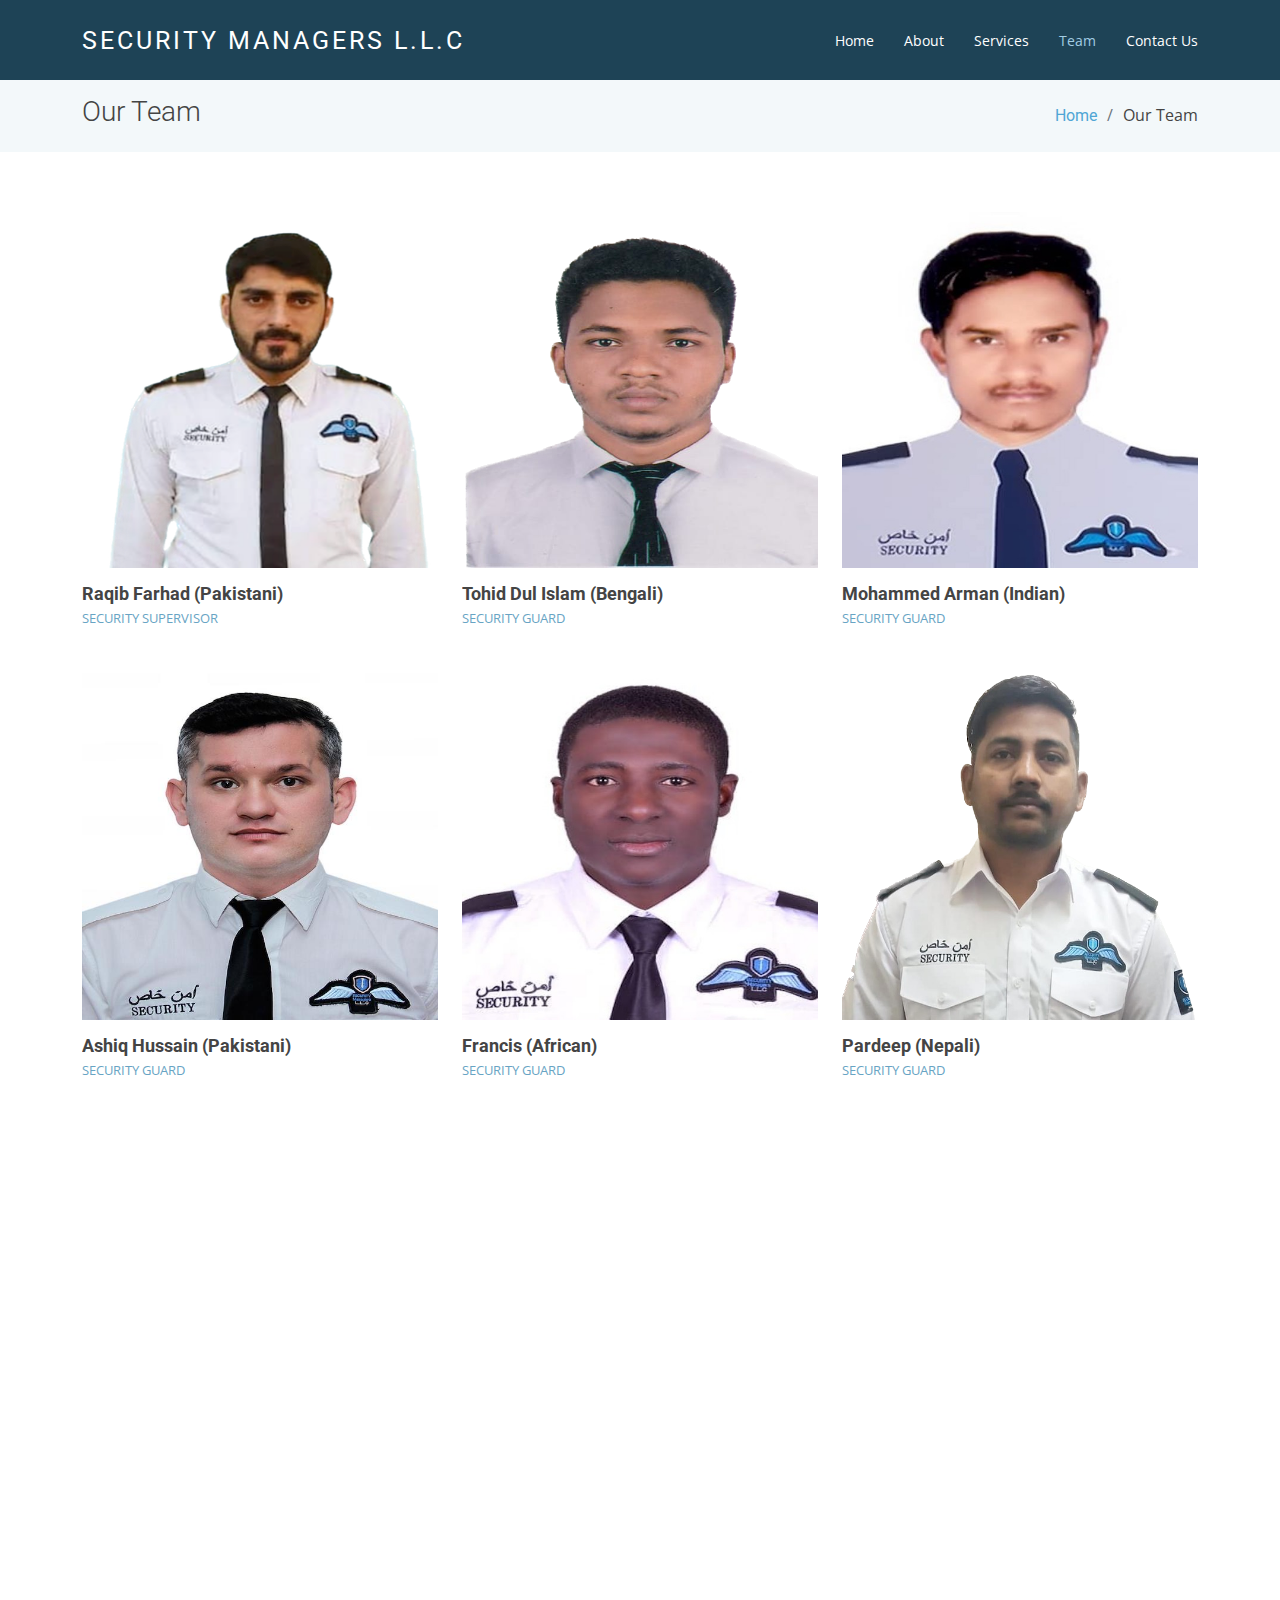
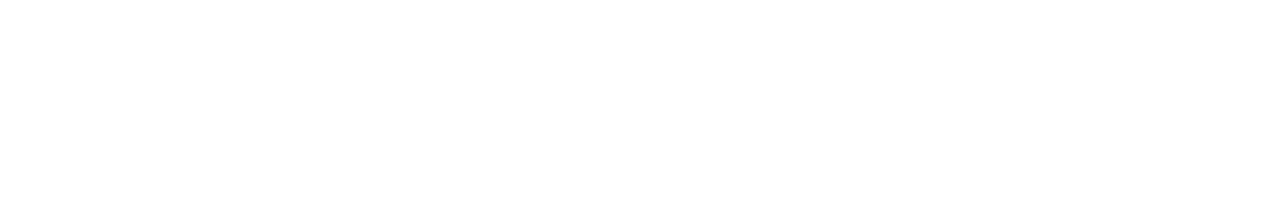
<file: team.html>
<!DOCTYPE html>
<html lang="en">

<head>
  <meta charset="utf-8">
  <meta content="width=device-width, initial-scale=1.0" name="viewport">

  <title>Team - Security Managers llc</title>
  <meta content="" name="description">
  <meta content="" name="keywords">

  <!-- Favicons -->
  <link href="assets/photo/logo.jpg" rel="icon">
  <link href="assets/photo/logo.jpg" rel="apple-touch-icon">

  <!-- Google Fonts -->
  <link
    href="https://fonts.googleapis.com/css?family=Open+Sans:300,300i,400,400i,600,600i,700,700i|Roboto:300,300i,400,400i,500,500i,700,700i&display=swap"
    rel="stylesheet">

  <!-- Vendor CSS Files -->
  <link href="assets/vendor/animate.css/animate.min.css" rel="stylesheet">
  <link href="assets/vendor/aos/aos.css" rel="stylesheet">
  <link href="assets/vendor/bootstrap/css/bootstrap.min.css" rel="stylesheet">
  <link href="assets/vendor/bootstrap-icons/bootstrap-icons.css" rel="stylesheet">
  <link href="assets/vendor/boxicons/css/boxicons.min.css" rel="stylesheet">
  <link href="assets/vendor/glightbox/css/glightbox.min.css" rel="stylesheet">
  <link href="assets/vendor/swiper/swiper-bundle.min.css" rel="stylesheet">

  <!-- Template Main CSS File -->
  <link href="assets/css/style.css" rel="stylesheet">


</head>

<body>

  <!-- ======= Header ======= -->
  <header id="header" class="fixed-top d-flex align-items-center ">
    <div class="container d-flex justify-content-between align-items-center">

      <div class="logo">
        <h1 class="text-light"><a href="index.html"><span>Security Managers l.l.c</span></a></h1>
        <!-- Uncomment below if you prefer to use an image logo -->
        <!-- <a href="index.html"><img src="assets/img/logo.png" alt="" class="img-fluid"></a>-->
      </div>

      <nav id="navbar" class="navbar">
        <ul>
          <li><a class="" href="index.html">Home</a></li>
          <li><a href="about.html">About</a></li>
          <li><a href="services.html">Services</a></li>
          <li><a class="active" href="team.html">Team</a></li>
          <li><a href="contact.html">Contact Us</a></li>
        </ul>
        <i class="bi bi-list mobile-nav-toggle"></i>
      </nav><!-- .navbar -->
    </div>
  </header><!-- End Header -->

  <main id="main">

    <!-- ======= Our Team Section ======= -->
    <section class="breadcrumbs">
      <div class="container">

        <div class="d-flex justify-content-between align-items-center">
          <h2>Our Team</h2>
          <ol>
            <li><a href="index.html">Home</a></li>
            <li>Our Team</li>
          </ol>
        </div>

      </div>
    </section><!-- End Our Team Section -->

    <!-- ======= Team Section ======= -->
    <section class="team" data-aos="fade-up" data-aos-easing="ease-in-out" data-aos-duration="500">
      <div class="container">

        <div class="row">

          <div class="col-lg-4 col-md-6 d-flex align-items-stretch">
            <div class="member">
              <div class="member-img">
                <img src="assets/photo/team1.png" class="img-fluid" alt="">
                <div class="social">
                  <a href=""></a>
                </div>
              </div>
              <div class="member-info">
                <h4>Raqib Farhad (Pakistani)</h4>
                <span>Security Supervisor</span>
              </div>
            </div>
          </div>

          <div class="col-lg-4 col-md-6 d-flex align-items-stretch">
            <div class="member">
              <div class="member-img">
                <img src="assets/photo/team2.png" class="img-fluid" alt="">
                <div class="social">
                  <a href=""></a>
                </div>
              </div>
              <div class="member-info">
                <h4>Tohid Dul Islam (Bengali)</h4>
                <span>Security Guard</span>
              </div>
            </div>
          </div>

          <div class="col-lg-4 col-md-6 d-flex align-items-stretch">
            <div class="member">
              <div class="member-img">
                <img src="assets/photo/team3.jpg" class="img-fluid" alt="">
                <div class="social">
                  <a href=""></a>
                </div>
              </div>
              <div class="member-info">
                <h4>Mohammed Arman (Indian)</h4>
                <span>Security Guard</span>

              </div>
            </div>
          </div>

          <div class="col-lg-4 col-md-6 d-flex align-items-stretch">
            <div class="member">
              <div class="member-img">
                <img src="assets/photo/team4.jpg" class="img-fluid" alt="">
                <div class="social">
                  <a href=""></a>
                </div>
              </div>
              <div class="member-info">
                <h4>Ashiq Hussain (Pakistani)</h4>
                <span>Security Guard</span>

              </div>
            </div>
          </div>

          <div class="col-lg-4 col-md-6 d-flex align-items-stretch">
            <div class="member">
              <div class="member-img">
                <img src="assets/photo/team5.jpg" class="img-fluid" alt="">
                <div class="social">
                  <a href=""></a>
                </div>
              </div>
              <div class="member-info">
                <h4>Francis (African)</h4>
                <span>Security Guard</span>

              </div>
            </div>
          </div>

          <div class="col-lg-4 col-md-6 d-flex align-items-stretch">
            <div class="member">
              <div class="member-img">
                <img src="assets/photo/team6.png" class="img-fluid" alt="">
                <div class="social">
                  <a href=""></a>
                </div>
              </div>
              <div class="member-info">
                <h4>Pardeep (Nepali)</h4>
                <span>Security Guard </span>

              </div>
            </div>
          </div>

        </div>

      </div>
    </section><!-- End Team Section -->

  </main><!-- End #main -->

  <!-- ======= Footer ======= -->
  <footer id="footer" data-aos="fade-up" data-aos-easing="ease-in-out" data-aos-duration="500">


    <div class="footer-top">
      <div class="container">
        <div class="row">

          <div class="col-lg-3 col-md-6 footer-links">
            <h4>Useful Links</h4>
            <ul>
              <li><i class="bx bx-chevron-right"></i> <a href="##">Home</a></li>
              <li><i class="bx bx-chevron-right"></i> <a href="##">About us</a></li>
              <li><i class="bx bx-chevron-right"></i> <a href="##">Services</a></li>
              <li><i class="bx bx-chevron-right"></i> <a href="##">Terms of service</a></li>
              <li><i class="bx bx-chevron-right"></i> <a href="##">Privacy policy</a></li>
            </ul>
          </div>

          <div class="col-lg-3 col-md-6 footer-links">
            <h4>Our Services</h4>
            <ul>
              <li><i class="bx bx-chevron-right"></i> <a href="##">Events & Body Guard Services</a></li>
              <li><i class="bx bx-chevron-right"></i> <a href="##">Corporate Business Security</a></li>
              <li><i class="bx bx-chevron-right"></i> <a href="##">Education & Housing Security</a></li>
              <li><i class="bx bx-chevron-right"></i> <a href="##">Financial & Banking Security</a></li>
              <li><i class="bx bx-chevron-right"></i> <a href="##">Aviation & Transport Security</a></li>
            </ul>
          </div>

          <div class="col-lg-3 col-md-6 footer-contact">
            <h4>Contact Us</h4>
            <p>
              Shop #1 V19 Russian Cluster, <br>
              International City, Dubai, UAE<br> <br>
              <strong>Office: </strong><a href="tel:97142765698">+971 4 27 65 698</a><br> <br>
              <strong>Phone: </strong> <a href="tel:971529486008">+971 52 94 86 008
              </a><br> <br>
              <strong>Email: </strong><a href="mailto:info@sminternational.co.uk">info@sminternational.co.uk</a>
              <br>
            </p>

          </div>

          <div class="col-lg-3 col-md-6 footer-info">
            <h3>About Security Managers</h3>
            <p>We are one of the best security providers companies in Dubai we are serving our clients
              since 2014 gradually and increasing our market share. we offred wide range of services General Security
              Guard services,event Security and body Guard services ,deliver excellent services,high performance and
              great
              value to maintain high ethical and profesional standerds as we strive for a sustainable facilities company
              in UAE.</p> <br>
            <div class="social-links mt-12">
              <a href="https://www.facebook.com/profile.php?id=100076820463329" class="facebook" target="_blank"><i
                  class="bx bxl-facebook"></i></a>
            </div>
          </div>

        </div>
      </div>
    </div>

    <div class="container">
      <div class="copyright">
        &copy; Copyright <strong><span>Security Managers l.l.c</span></strong>. All Rights Reserved
      </div>

    </div>
  </footer><!-- End Footer -->

  <a href="#" class="back-to-top d-flex align-items-center justify-content-center"><i
      class="bi bi-arrow-up-short"></i></a>

  <!-- Vendor JS Files -->
  <script src="assets/vendor/purecounter/purecounter_vanilla.js"></script>
  <script src="assets/vendor/aos/aos.js"></script>
  <script src="assets/vendor/bootstrap/js/bootstrap.bundle.min.js"></script>
  <script src="assets/vendor/glightbox/js/glightbox.min.js"></script>
  <script src="assets/vendor/isotope-layout/isotope.pkgd.min.js"></script>
  <script src="assets/vendor/swiper/swiper-bundle.min.js"></script>
  <script src="assets/vendor/waypoints/noframework.waypoints.js"></script>
  <script src="assets/vendor/php-email-form/validate.js"></script>

  <!-- Template Main JS File -->
  <script src="assets/js/main.js"></script>

</body>

</html>
</file>
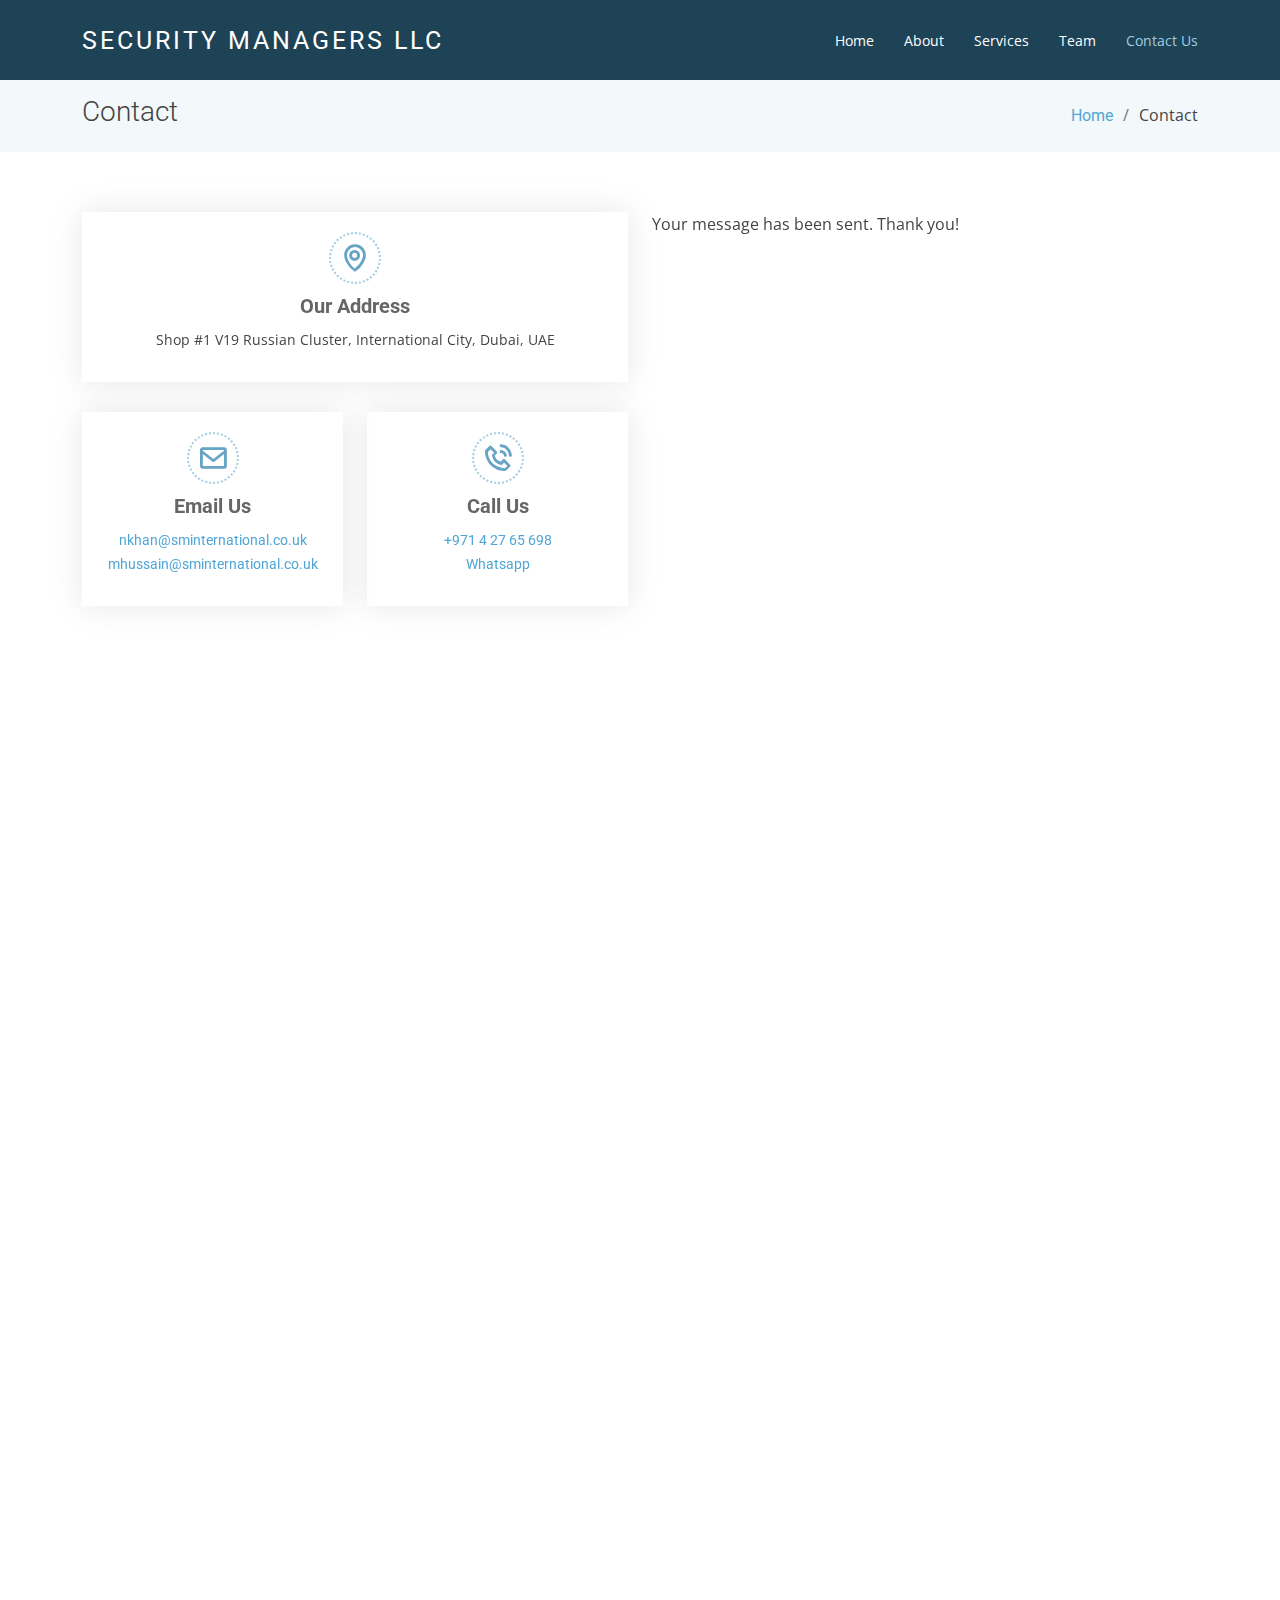
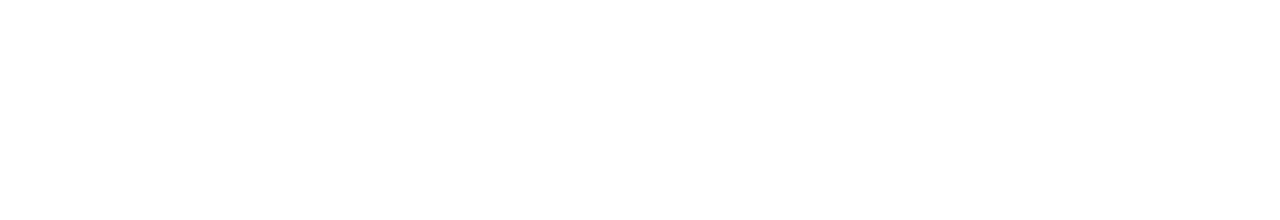
<file: thanks.html>
<!DOCTYPE html>
<html lang="en">

<head>
    <meta charset="utf-8">
    <meta content="width=device-width, initial-scale=1.0" name="viewport">

    <title>Contact - Security Managers llc</title>
    <meta content="" name="description">
    <meta content="" name="keywords">

    <!-- Favicons -->
    <link href="assets/photo/logo.jpg" rel="icon">
    <link href="assets/photo/logo.jpg" rel="apple-touch-icon">

    <!-- Google Fonts -->
    <link
        href="https://fonts.googleapis.com/css?family=Open+Sans:300,300i,400,400i,600,600i,700,700i|Roboto:300,300i,400,400i,500,500i,700,700i&display=swap"
        rel="stylesheet">
    <link rel="stylesheet"
        href="https://fonts.googleapis.com/css2?family=Material+Symbols+Outlined:opsz,wght,FILL,GRAD@20..48,100..700,0..1,-50..200" />
    <style>
        .material-symbols-outlined {
            font-variation-settings:
                'FILL' 1,
                'wght' 700,
                'GRAD' 200,
                'opsz' 48
        }
    </style>

    <!-- Vendor CSS Files -->
    <link href="assets/vendor/animate.css/animate.min.css" rel="stylesheet">
    <link href="assets/vendor/aos/aos.css" rel="stylesheet">
    <link href="assets/vendor/bootstrap/css/bootstrap.min.css" rel="stylesheet">
    <link href="assets/vendor/bootstrap-icons/bootstrap-icons.css" rel="stylesheet">
    <link href="assets/vendor/boxicons/css/boxicons.min.css" rel="stylesheet">
    <link href="assets/vendor/glightbox/css/glightbox.min.css" rel="stylesheet">
    <link href="assets/vendor/swiper/swiper-bundle.min.css" rel="stylesheet">

    <!-- Template Main CSS File -->
    <link href="assets/css/style.css" rel="stylesheet">

</head>

<body>

    <!-- ======= Header ======= -->
    <header id="header" class="fixed-top d-flex align-items-center ">
        <div class="container d-flex justify-content-between align-items-center">

            <div class="logo">
                <h1 class="text-light"><a href="index.html"><span>Security Managers llc</span></a></h1>
                <!-- Uncomment below if you prefer to use an image logo -->
                <!-- <a href="index.html"><img src="assets/img/logo.png" alt="" class="img-fluid"></a>-->
            </div>

            <nav id="navbar" class="navbar">
                <ul>
                    <li><a class="" href="index.html">Home</a></li>
                    <li><a href="about.html">About</a></li>
                    <li><a href="services.html">Services</a></li>
                    <li><a href="team.html">Team</a></li>
                    <li><a class="active" href="contact.html">Contact Us</a></li>
                </ul>
                <i class="bi bi-list mobile-nav-toggle"></i>
            </nav><!-- .navbar -->
        </div>
    </header><!-- End Header -->

    <main id="main">

        <!-- ======= Contact Section ======= -->
        <section class="breadcrumbs">
            <div class="container">

                <div class="d-flex justify-content-between align-items-center">
                    <h2>Contact</h2>
                    <ol>
                        <li><a href="index.html">Home</a></li>
                        <li>Contact</li>
                    </ol>
                </div>

            </div>
        </section><!-- End Contact Section -->

        <!-- ======= Contact Section ======= -->
        <section class="contact" data-aos="fade-up" data-aos-easing="ease-in-out" data-aos-duration="500">
            <div class="container">

                <div class="row">

                    <div class="col-lg-6">

                        <div class="row">
                            <div class="col-md-12">
                                <div class="info-box">
                                    <i class="bx bx-map"></i>
                                    <h3>Our Address</h3>
                                    <p> Shop #1 V19 Russian Cluster,
                                        International City, Dubai, UAE</p>
                                </div>
                            </div>
                            <div class="col-md-6">
                                <div class="info-box">
                                    <i class="bx bx-envelope"></i>
                                    <h3>Email Us</h3>
                                    <p> <a href="mailto:nkhan@sminternational.co.uk">nkhan@sminternational.co.uk
                                        </a><br><a
                                            href="mailto:mhussain@sminternational.co.uk">mhussain@sminternational.co.uk
                                        </a>
                                    </p>
                                </div>
                            </div>
                            <div class="col-md-6">
                                <div class="info-box">
                                    <i class="bx bx-phone-call"></i>
                                    <h3>Call Us</h3>
                                    <p> <a href="tel:97142765698">+971 4 27 65 698</a><br> <a
                                            href="https://wa.me/971529486008" target="_blank">Whatsapp</a>
                                    </p>
                                </div>
                            </div>
                        </div>

                    </div>

                    <div class="col-lg-6">
                        <form action="https://formsubmit.co/kountokoue@gmail.com" method="post" role="form"
                            class="php-email-form">
                            <input type="hidden" name="_next" value="http://127.0.0.1:5500//thanks.html">
                            <input type="text" name="_honey" style="display:none">
                            <input type="hidden" name="_captcha" value="false">
                            <input type="hidden" name="_subject" value="Security Managers New!">


                            <div class="row">
                                <div class="sent-message">Your message has been sent. Thank you!</div>
                            </div>
                        </form>
                    </div>

                </div>

            </div>
        </section><!-- End Contact Section -->

        <!-- ======= Map Section ======= -->
        <section class="map mt-2">
            <div class="container-fluid p-0">
                <iframe
                    src="https://www.google.com/maps/embed?pb=!1m18!1m12!1m3!1d115503.94716062523!2d55.286657908061194!3d25.220134647621542!2m3!1f0!2f0!3f0!3m2!1i1024!2i768!4f13.1!3m3!1m2!1s0x3e5f437e6ac1824f%3A0x3d8d2fb39a47e5b4!2sSECURITY%20MANAGERS%20L.L.C!5e0!3m2!1sen!2sae!4v1676210139679!5m2!1sen!2sae"
                    width="600" height="450" style="border-radius: 30px;" allowfullscreen="" loading="lazy"
                    referrerpolicy="no-referrer-when-downgrade"></iframe>
            </div>
        </section><!-- End Map Section -->

    </main><!-- End #main -->

    <!-- ======= Footer ======= -->
    <footer id="footer" data-aos="fade-up" data-aos-easing="ease-in-out" data-aos-duration="500">


        <div class="footer-top">
            <div class="container">
                <div class="row">

                    <div class="col-lg-3 col-md-6 footer-links">
                        <h4>Useful Links</h4>
                        <ul>
                            <li><i class="bx bx-chevron-right"></i> <a href="##">Home</a></li>
                            <li><i class="bx bx-chevron-right"></i> <a href="##">About us</a></li>
                            <li><i class="bx bx-chevron-right"></i> <a href="##">Services</a></li>
                            <li><i class="bx bx-chevron-right"></i> <a href="##">Terms of service</a></li>
                            <li><i class="bx bx-chevron-right"></i> <a href="##">Privacy policy</a></li>
                        </ul>
                    </div>

                    <div class="col-lg-3 col-md-6 footer-links">
                        <h4>Our Services</h4>
                        <ul>
                            <li><i class="bx bx-chevron-right"></i> <a href="##">Events & Body Guard Services</a></li>
                            <li><i class="bx bx-chevron-right"></i> <a href="##">Corporate Business Security</a></li>
                            <li><i class="bx bx-chevron-right"></i> <a href="##">Education & Housing Security</a></li>
                            <li><i class="bx bx-chevron-right"></i> <a href="##">Financial & Banking Security</a></li>
                            <li><i class="bx bx-chevron-right"></i> <a href="##">Aviation & Transport Security</a></li>
                        </ul>
                    </div>

                    <div class="col-lg-3 col-md-6 footer-contact">
                        <h4>Contact Us</h4>
                        <p>
                            Shop #1 V19 Russian Cluster, <br>
                            International City, Dubai, UAE<br> <br>
                            <strong>Office: </strong><a href="tel:97142765698">+971 4 27 65 698</a><br> <br>
                            <strong>Phone: </strong> <a href="tel:971529486008">+971 52 94 86 008
                            </a><br> <br>
                            <strong>Email: </strong><a
                                href="mailto:info@sminternational.co.uk">info@sminternational.co.uk</a>
                            <br>
                        </p>

                    </div>

                    <div class="col-lg-3 col-md-6 footer-info">
                        <h3>About Security Managers</h3>
                        <p>We are one of the best security providers companies in Dubai we are serving our clients
                            since 2014 gradually and increasing our market share. we offred wide range of services
                            General Security
                            Guard services,event Security and body Guard services ,deliver excellent services,high
                            performance and
                            great
                            value to maintain high ethical and profesional standerds as we strive for a sustainable
                            facilities company
                            in UAE.]</p> <br>
                        <div class="social-links mt-12">
                            <a href="https://www.facebook.com/profile.php?id=100076820463329" class="facebook"
                                target="_blank"><i class="bx bxl-facebook"></i></a>
                        </div>
                    </div>

                </div>
            </div>
        </div>

        <div class="container">
            <div class="copyright">
                &copy; Copyright <strong><span>Security Managers l.l.c</span></strong>. All Rights Reserved
            </div>

        </div>
    </footer><!-- End Footer -->

    <a href="#" class="back-to-top d-flex align-items-center justify-content-center"><i
            class="bi bi-arrow-up-short"></i></a>

    <!-- Vendor JS Files -->
    <script src="assets/vendor/purecounter/purecounter_vanilla.js"></script>
    <script src="assets/vendor/aos/aos.js"></script>
    <script src="assets/vendor/bootstrap/js/bootstrap.bundle.min.js"></script>
    <script src="assets/vendor/glightbox/js/glightbox.min.js"></script>
    <script src="assets/vendor/isotope-layout/isotope.pkgd.min.js"></script>
    <script src="assets/vendor/swiper/swiper-bundle.min.js"></script>
    <script src="assets/vendor/waypoints/noframework.waypoints.js"></script>
    <script src="assets/vendor/php-email-form/validate.js"></script>

    <!-- Template Main JS File -->
    <script src="assets/js/main.js"></script>

</body>

</html>
</file>
<file: assets/css/style.css>
/*--------------------------------------------------------------
# General
--------------------------------------------------------------*/
body {
  font-family: "Open Sans", sans-serif;
  color: #444;
}

a {
  color: #4fa6d5;
  text-decoration: none;
  font-family: "Roboto", sans-serif;
}

a:hover {
  color: #45beff;
  text-decoration: none;
}

h1,
h2,
h3,
h4,
h5,
h6,
.font-primary {
  font-family: "Roboto", sans-serif;
}

/*--------------------------------------------------------------
# Back to top button
--------------------------------------------------------------*/
.back-to-top {
  position: fixed;
  visibility: hidden;
  opacity: 0;
  right: 15px;
  bottom: 15px;
  z-index: 99999;
  background: #68A4C4;
  width: 40px;
  height: 40px;
  border-radius: 4px;
  transition: all 0.4s;
}

.back-to-top i {
  font-size: 24px;
  color: #fff;
  line-height: 0;
}

.back-to-top:hover {
  background: #85b6cf;
  color: #fff;
}

.back-to-top.active {
  visibility: visible;
  opacity: 1;
}

/*--------------------------------------------------------------
# Header
--------------------------------------------------------------*/
#header {
  height: 80px;
  transition: all 0.5s;
  z-index: 997;
  transition: all 0.5s;
  background: #1e4356;
}

#header.header-transparent {
  background: none;
}

#header.header-scrolled {
  background: rgba(30, 67, 86, 0.8);
  height: 60px;
}

#header .logo h1 {
  font-size: 25px;
  margin: 0;
  padding: 4px 0;
  line-height: 1;
  font-weight: 400;
  letter-spacing: 3px;
  text-transform: uppercase;
}

#header .logo h1 a,
#header .logo h1 a:hover {
  color: #fff;
  text-decoration: none;
}

#header .logo img {
  padding: 0;
  margin: 0;
  max-height: 40px;
}

#main {
  margin-top: 80px;
}

/*--------------------------------------------------------------
# Navigation Menu
--------------------------------------------------------------*/
/**
* Desktop Navigation 
*/
.navbar {
  padding: 0;
}

.navbar ul {
  margin: 0;
  padding: 0;
  display: flex;
  list-style: none;
  align-items: center;
}

.navbar li {
  position: relative;
}

.navbar a,
.navbar a:focus {
  display: flex;
  align-items: center;
  justify-content: space-between;
  padding: 10px 0 10px 30px;
  font-family: "Open Sans", sans-serif;
  font-size: 14px;
  color: #fff;
  white-space: nowrap;
  transition: 0.3s;
}

.navbar a i,
.navbar a:focus i {
  font-size: 12px;
  line-height: 0;
  margin-left: 5px;
}

.navbar a:hover,
.navbar .active,
.navbar .active:focus,
.navbar li:hover>a {
  color: #a2cce3;
}


/**
* Mobile Navigation 
*/
.mobile-nav-toggle {
  color: #fff;
  font-size: 28px;
  cursor: pointer;
  display: none;
  line-height: 0;
  transition: 0.5s;
}

@media (max-width: 991px) {
  .mobile-nav-toggle {
    display: block;
  }

  .navbar ul {
    display: none;
  }
}

.navbar-mobile {
  position: fixed;
  overflow: hidden;
  top: 0;
  right: 0;
  left: 0;
  bottom: 0;
  background: rgba(17, 38, 48, 0.9);
  transition: 0.3s;
}

.navbar-mobile .mobile-nav-toggle {
  position: absolute;
  top: 15px;
  right: 15px;
}

.navbar-mobile ul {
  display: block;
  position: absolute;
  top: 55px;
  right: 15px;
  bottom: 15px;
  left: 15px;
  padding: 10px 0;
  background-color: #fff;
  overflow-y: auto;
  transition: 0.3s;
}

.navbar-mobile a,
.navbar-mobile a:focus {
  padding: 10px 20px;
  font-size: 15px;
  color: #1e4356;
}

.navbar-mobile a:hover,
.navbar-mobile .active,
.navbar-mobile li:hover>a {
  color: #68A4C4;
}

.navbar-mobile .getstarted,
.navbar-mobile .getstarted:focus {
  margin: 15px;
}


/*--------------------------------------------------------------
# Hero Section
--------------------------------------------------------------*/
#hero {
  width: 100%;
  height: 90vh;
  overflow: hidden;
  position: relative;
}

#hero::after {
  content: "";
  position: absolute;
  left: 50%;
  top: 0;
  width: 130%;
  height: 95%;
  background: linear-gradient(to right, rgba(30, 67, 86, 0.8), rgba(30, 67, 86, 0.6)), url("../photo/home.jpeg") center top no-repeat;
  z-index: 0;
  border-radius: 0 0 50% 50%;
  transform: translateX(-50%) rotate(0deg);
}

#hero::before {
  content: "";
  position: absolute;
  left: 50%;
  top: 0;
  width: 130%;
  height: 96%;
  background: #68A4C4;
  opacity: 0.3;
  z-index: 0;
  border-radius: 0 0 50% 50%;
  transform: translateX(-50%) translateY(18px) rotate(2deg);
}


#hero .carousel-container {
  display: flex;
  justify-content: center;
  align-items: center;
  flex-direction: column;
  text-align: center;
  bottom: 0;
  top: 0;
  left: 0;
  right: 0;
}

#hero h2 {
  color: #fff;
  margin-bottom: 30px;
  font-size: 48px;
  font-weight: 700;
}

#hero p {
  width: 80%;
  animation-delay: 0.4s;
  margin: 0 auto 30px auto;
  color: #fff;
}

#hero .carousel-control-prev,
#hero .carousel-control-next {
  width: 10%;
}

#hero .carousel-control-next-icon,
#hero .carousel-control-prev-icon {
  background: none;
  font-size: 48px;
  line-height: 1;
  width: auto;
  height: auto;
}

#hero .btn-get-started {
  font-family: "Roboto", sans-serif;
  font-weight: 500;
  font-size: 14px;
  letter-spacing: 1px;
  display: inline-block;
  padding: 12px 32px;
  border-radius: 50px;
  transition: 0.5s;
  line-height: 1;
  margin: 10px;
  color: #fff;
  animation-delay: 0.8s;
  border: 2px solid #68A4C4;
}

#hero .btn-get-started:hover {
  background: #68A4C4;
  color: #fff;
  text-decoration: none;
}

@media (min-width: 1024px) {
  #hero p {
    width: 60%;
  }

  #hero .carousel-control-prev,
  #hero .carousel-control-next {
    width: 5%;
  }
}

@media (max-width: 768px) {
  #hero::after {
    width: 180%;
    height: 95%;
    border-radius: 0 0 50% 50%;
    transform: translateX(-50%) rotate(0deg);
  }

  #hero::before {
    top: 0;
    width: 180%;
    height: 94%;
    border-radius: 0 0 50% 50%;
    transform: translateX(-50%) translateY(20px) rotate(4deg);
  }
}

@media (max-width: 575px) {
  #hero h2 {
    font-size: 30px;
  }

  #hero::after {
    left: 40%;
    top: 0;
    width: 200%;
    height: 95%;
    border-radius: 0 0 50% 50%;
    transform: translateX(-50%) rotate(0deg);
  }

  #hero::before {
    left: 50%;
    top: 0;
    width: 200%;
    height: 94%;
    border-radius: 0 0 50% 50%;
    transform: translateX(-50%) translateY(20px) rotate(4deg);
  }
}



/*--------------------------------------------------------------
# Sections General
--------------------------------------------------------------*/
section {
  padding: 60px 0;
}

.section-bg {
  background-color: #f3f8fa;
}

.section-title {
  text-align: center;
  padding-bottom: 30px;
}

.section-title h2 {
  font-size: 28px;
  font-weight: 400;
  margin-bottom: 20px;
  padding-bottom: 20px;
  position: relative;
}

.section-title h2::before {
  content: "";
  position: absolute;
  display: block;
  width: 120px;
  height: 1px;
  background: #ddd;
  bottom: 1px;
  left: calc(50% - 60px);
}

.section-title h2::after {
  content: "";
  position: absolute;
  display: block;
  width: 40px;
  height: 3px;
  background: #68A4C4;
  bottom: 0;
  left: calc(50% - 20px);
}

.section-title p {
  margin-bottom: 0;
}

/*--------------------------------------------------------------
# Breadcrumbs
--------------------------------------------------------------*/
.breadcrumbs {
  padding: 15px 0;
  background-color: #f3f8fa;
  min-height: 40px;
}

.breadcrumbs h2 {
  font-size: 28px;
  font-weight: 300;
}

.breadcrumbs ol {
  display: flex;
  flex-wrap: wrap;
  list-style: none;
  padding: 0;
  margin: 0;
}

.breadcrumbs ol li+li {
  padding-left: 10px;
}

.breadcrumbs ol li+li::before {
  display: inline-block;
  padding-right: 10px;
  color: #6c757d;
  content: "/";
}

@media (max-width: 768px) {
  .breadcrumbs .d-flex {
    display: block !important;
  }

  .breadcrumbs ol {
    display: block;
  }

  .breadcrumbs ol li {
    display: inline-block;
  }
}

/*--------------------------------------------------------------
# Our Services
--------------------------------------------------------------*/
.services {
  padding-bottom: 20px;
}

.services .icon-box {
  padding: 30px;
  position: relative;
  overflow: hidden;
  margin: 0 0 40px 0;
  background: #fff;
  box-shadow: 0 5px 26px 0 rgba(68, 88, 144, 0.14);
  transition: all 0.3s ease-in-out;
  text-align: center;
  border: 1px solid #fff;
}

.services .icon {
  margin: 0 auto 20px auto;
  padding-top: 17px;
  display: inline-block;
  text-align: center;
  border-radius: 50%;
  width: 72px;
  height: 72px;
}

.services .icon i {
  font-size: 36px;
  line-height: 1;
}

.services .title {
  font-weight: 700;
  margin-bottom: 15px;
  font-size: 18px;
}

.services .title a {
  color: #111;
}

.services .description {
  font-size: 15px;
  line-height: 28px;
  margin-bottom: 0;
}

.services .icon-box-pink .icon {
  background: #fceef3;
}

.services .icon-box-pink .icon i {
  color: #ff689b;
}

.services .icon-box-pink:hover {
  border-color: #ff689b;
}

.services .icon-box-cyan .icon {
  background: #e6fdfc;
}

.services .icon-box-cyan .icon i {
  color: #3fcdc7;
}

.services .icon-box-cyan:hover {
  border-color: #3fcdc7;
}

.services .icon-box-green .icon {
  background: #eafde7;
}

.services .icon-box-green .icon i {
  color: #41cf2e;
}

.services .icon-box-green:hover {
  border-color: #41cf2e;
}

.services .icon-box-blue .icon {
  background: #e1eeff;
}

.services .icon-box-blue .icon i {
  color: #2282ff;
}

.services .icon-box-blue:hover {
  border-color: #2282ff;
}

/*--------------------------------------------------------------
# Why Us
--------------------------------------------------------------*/
.why-us .container {
  box-shadow: 0 5px 25px 0 rgba(214, 215, 216, 0.6);
  background: #fff;
}

.why-us .icon-box+.icon-box {
  margin-top: 50px;
}

.why-us .icon-box .icon {
  float: left;
  display: flex;
  align-items: center;
  justify-content: center;
  width: 72px;
  height: 72px;
  background: #f3f8fa;
  border-radius: 6px;
  transition: 0.5s;
}

.why-us .icon-box .icon i {
  color: #68A4C4;
  font-size: 32px;
}

.why-us .icon-box:hover .icon {
  background: #68A4C4;
}

.why-us .icon-box:hover .icon i {
  color: #fff;
}

.why-us .icon-box .title {
  margin-left: 95px;
  font-weight: 700;
  margin-bottom: 10px;
  font-size: 18px;
  text-transform: uppercase;
}

.why-us .icon-box .title a {
  color: #343a40;
  transition: 0.3s;
}

.why-us .icon-box .title a:hover {
  color: #68A4C4;
}

.why-us .icon-box .description {
  margin-left: 95px;
  line-height: 24px;
  font-size: 14px;
}

.why-us .video-box {
  position: relative;
}

.why-us .video-box img {
  padding-top: 15px;
  padding-bottom: 15px;
}

.why-us .play-btn {
  width: 94px;
  height: 94px;
  background: radial-gradient(#68A4C4 50%, rgba(104, 164, 196, 0.4) 52%);
  border-radius: 50%;
  display: block;
  position: absolute;
  left: calc(50% - 47px);
  top: calc(50% - 47px);
  overflow: hidden;
}

.why-us .play-btn::after {
  content: "";
  position: absolute;
  left: 50%;
  top: 50%;
  transform: translateX(-40%) translateY(-50%);
  width: 0;
  height: 0;
  border-top: 10px solid transparent;
  border-bottom: 10px solid transparent;
  border-left: 15px solid #fff;
  z-index: 100;
  transition: all 400ms cubic-bezier(0.55, 0.055, 0.675, 0.19);
}

.why-us .play-btn::before {
  content: "";
  position: absolute;
  width: 120px;
  height: 120px;
  animation-delay: 0s;
  animation: pulsate-btn 2s;
  animation-direction: forwards;
  animation-iteration-count: infinite;
  animation-timing-function: steps;
  opacity: 1;
  border-radius: 50%;
  border: 5px solid rgba(104, 164, 196, 0.7);
  top: -15%;
  left: -15%;
  background: rgba(198, 16, 0, 0);
}

.why-us .play-btn:hover::after {
  border-left: 15px solid #68A4C4;
  transform: scale(20);
}

.why-us .play-btn:hover::before {
  content: "";
  position: absolute;
  left: 50%;
  top: 50%;
  transform: translateX(-40%) translateY(-50%);
  width: 0;
  height: 0;
  border: none;
  border-top: 10px solid transparent;
  border-bottom: 10px solid transparent;
  border-left: 15px solid #fff;
  z-index: 200;
  animation: none;
  border-radius: 0;
}

@keyframes pulsate-btn {
  0% {
    transform: scale(0.6, 0.6);
    opacity: 1;
  }

  100% {
    transform: scale(1, 1);
    opacity: 0;
  }
}

/*--------------------------------------------------------------
# Features
--------------------------------------------------------------*/
.features .row+.row {
  margin-top: 100px;
}

.features h3 {
  font-weight: 400;
  font-size: 24px;
}

.features ul {
  list-style: none;
  padding: 0;
}

.features ul li {
  padding-bottom: 10px;
}

.features ul i {
  font-size: 20px;
  padding-right: 4px;
  color: #68A4C4;
}

.features p:last-child {
  margin-bottom: 0;
}

/*--------------------------------------------------------------
# About
--------------------------------------------------------------*/
.about h3 {
  font-weight: 400;
  font-size: 26px;
}

.about ul {
  list-style: none;
  padding: 0;
}

.about ul li {
  padding-bottom: 10px;
}

.about ul i {
  font-size: 20px;
  padding-right: 4px;
  color: #68A4C4;
}

.about p:last-child {
  margin-bottom: 0;
}

/*--------------------------------------------------------------
# Facts
--------------------------------------------------------------*/
.facts .counters span {
  font-size: 48px;
  display: block;
  color: #68A4C4;
}

.facts .counters p {
  padding: 0;
  margin: 0 0 20px 0;
  font-family: "Roboto", sans-serif;
  font-size: 14px;
}

/*--------------------------------------------------------------
# Our Skills
--------------------------------------------------------------*/
.skills {
  padding: 60px 0;
}

.skills .progress {
  height: 35px;
  margin-bottom: 10px;
}

.skills .progress .skill {
  line-height: 35px;
  padding: 0;
  margin: 0 0 0 20px;
  text-transform: uppercase;
}

.skills .progress .skill .val {
  float: right;
  font-style: normal;
  margin: 0 20px 0 0;
}

.skills .progress-bar {
  width: 1px;
  text-align: left;
  transition: 0.9s;
}

/*--------------------------------------------------------------
# Tetstimonials
--------------------------------------------------------------*/
.testimonials {
  padding: 60px 0;
}

.testimonials .section-header {
  margin-bottom: 40px;
}

.testimonials .testimonials-carousel {
  overflow: hidden;
}

.testimonials .testimonial-item {
  text-align: center;
}

.testimonials .testimonial-item .testimonial-img {
  width: 120px;
  border-radius: 50%;
  border: 4px solid #fff;
  margin: 0 auto;
}

.testimonials .testimonial-item h3 {
  font-size: 20px;
  font-weight: bold;
  margin: 10px 0 5px 0;
  color: #111;
}


.testimonials .testimonial-item .quote-icon-left,
.testimonials .testimonial-item .quote-icon-right {
  color: #fbfcfd;
  font-size: 26px;
}

.testimonials .testimonial-item .quote-icon-left {
  display: inline-block;
  left: -5px;
  position: relative;
}

.testimonials .testimonial-item .quote-icon-right {
  display: inline-block;
  right: -5px;
  position: relative;
  top: 10px;
}

.testimonials .testimonial-item p {
  font-style: italic;
  margin: 0 auto 15px auto;
}

.testimonials .swiper-pagination {
  margin-top: 20px;
  position: relative;
}

.testimonials .swiper-pagination .swiper-pagination-bullet {
  width: 12px;
  height: 12px;
  background-color: #fff;
  opacity: 1;
  border: 1px solid #68A4C4;
}

.testimonials .swiper-pagination .swiper-pagination-bullet-active {
  background-color: #68A4C4;
}

/*--------------------------------------------------------------
# Service Details
--------------------------------------------------------------*/
.service-details {
  padding-bottom: 10px;
}

.service-details .card {
  border: 0;
  padding: 0 30px;
  margin-bottom: 60px;
  position: relative;
}

.service-details .card-img {
  width: calc(100% + 60px);
  margin-left: -30px;
  overflow: hidden;
  z-index: 9;
  border-radius: 0;
}

.service-details .card-img img {
  max-width: 100%;
  transition: all 0.3s ease-in-out;
}

.service-details .card-body {
  z-index: 10;
  background: #fff;
  border-top: 4px solid #fff;
  padding: 30px;
  box-shadow: 0px 2px 15px rgba(0, 0, 0, 0.1);
  margin-top: -60px;
  transition: 0.3s;
}

.service-details .card-title {
  font-weight: 700;
  text-align: center;
  margin-bottom: 20px;
}

.service-details .card-title a {
  color: #1e4356;
  transition: 0.3s;
}

.service-details .card-text {
  color: #5e5e5e;
}

.service-details .read-more a {
  color: #777777;
  text-transform: uppercase;
  font-weight: 600;
  font-size: 12px;
  transition: 0.3s;
}

.service-details .read-more a:hover {
  color: #68A4C4;
}

.service-details .card:hover img {
  transform: scale(1.1);
}

.service-details .card:hover .card-body {
  border-color: #68A4C4;
}

.service-details .card:hover .card-body .card-title a {
  color: #68A4C4;
}




/*--------------------------------------------------------------
# Team
--------------------------------------------------------------*/
.team {
  background: #fff;
  padding-bottom: 30px;
}

.team .member {
  margin-bottom: 20px;
  overflow: hidden;
}

.team .member .member-img {
  position: relative;
  overflow: hidden;
}

.team .member .social {
  position: absolute;
  left: 0;
  bottom: -40px;
  right: 0;
  height: 40px;
  opacity: 0;
  transition: bottom ease-in-out 0.4s;
  text-align: center;
  background: rgba(30, 67, 86, 0.8);
  display: flex;
  align-items: center;
  justify-content: center;
}

.team .member .social a {
  transition: color 0.3s;
  color: #fff;
  margin: 0 12px;
  display: inline-block;
}

.team .member .social a:hover {
  color: #68A4C4;
}

.team .member .social i {
  font-size: 18px;
  margin: 0 2px;
}

.team .member .member-info h4 {
  font-weight: 700;
  margin: 15px 0 5px 0;
  font-size: 18px;
}

.team .member .member-info span {
  display: block;
  font-size: 13px;
  text-transform: uppercase;
  font-weight: 400;
  margin-bottom: 15px;
  color: #68A4C4;
}

.team .member .member-info p {
  font-style: italic;
  font-size: 14px;
  line-height: 26px;
  color: #666;
}

.team .member:hover .social {
  bottom: 0;
  opacity: 1;
  transition: bottom ease-in-out 0.4s;
}

.team .member:hover .social a,
.team .member:hover .social i {
  line-height: 0;
  font-size: 18px;
}

/*--------------------------------------------------------------
# Contact
--------------------------------------------------------------*/
.contact {
  padding-bottom: 30px;
}

.contact .info-box {
  color: #444;
  text-align: center;
  box-shadow: 0 0 30px rgba(214, 215, 216, 0.6);
  padding: 20px 0 30px 0;
  margin-bottom: 30px;
}

.contact .info-box i {
  font-size: 32px;
  color: #68A4C4;
  border-radius: 50%;
  padding: 8px;
  border: 2px dotted #a2cce3;
}

.contact .info-box h3 {
  font-size: 20px;
  color: #666;
  font-weight: 700;
  margin: 10px 0;
}

.contact .info-box p {
  padding: 0;
  line-height: 24px;
  font-size: 14px;
  margin-bottom: 0;
}

.contact .form {
  box-shadow: 0 0 30px rgba(214, 215, 216, 0.6);
  padding: 30px;
  margin-bottom: 30px;
}



.contact .form input,
.contact .form textarea {
  border-radius: 0;
  box-shadow: none;
  font-size: 14px;
}

.contact .form input::focus,
.contact .form textarea::focus {
  background-color: #68A4C4;
}

.contact .form input {
  padding: 10px 15px;
}

.contact .form textarea {
  padding: 12px 15px;
}

.contact .form button[type=submit] {
  background: #68A4C4;
  border: 0;
  padding: 10px 24px;
  color: #fff;
  transition: 0.4s;
}

.contact .form button[type=submit]:hover {
  background: #8dbad2;
}

@keyframes animate-loading {
  0% {
    transform: rotate(0deg);
  }

  100% {
    transform: rotate(360deg);
  }
}


/*--------------------------------------------------------------
# Map
--------------------------------------------------------------*/
.map {
  padding: 0;
  margin-bottom: -6px;
}

.map iframe {
  width: 100%;
  height: 480px;
}


/*--------------------------------------------------------------
# Footer
--------------------------------------------------------------*/
#footer {
  background: #0b212d;
  padding: 0 0 30px 0;
  color: #fff;
  font-size: 14px;
}


#footer .footer-top {
  background: #0d2735;
  border-top: 1px solid #17455e;
  border-bottom: 1px solid #123649;
  padding: 60px 0 30px 0;
}

#footer .footer-top .footer-info {
  margin-bottom: 30px;
}

#footer .footer-top .footer-info h3 {
  font-size: 18px;
  margin: 0 0 20px 0;
  padding: 2px 0 2px 0;
  line-height: 1;
  color: #a2cce3;
  font-weight: 600;
}

#footer .footer-top .footer-info p {
  font-size: 14px;
  line-height: 24px;
  margin-bottom: 0;
  font-family: "Roboto", sans-serif;
  color: #fff;
}

#footer .footer-top .social-links a {
  font-size: 18px;
  display: inline-block;
  background: #1e4356;
  color: #fff;
  line-height: 1;
  padding: 8px 0;
  margin-right: 4px;
  border-radius: 50%;
  text-align: center;
  width: 36px;
  height: 36px;
  transition: 0.3s;
}

#footer .footer-top .social-links a:hover {
  background: #68A4C4;
  color: #fff;
  text-decoration: none;
}

#footer .footer-top h4 {
  font-size: 18px;
  font-weight: 600;
  color: #a2cce3;
  position: relative;
  padding-bottom: 22px;
}

#footer .footer-top .footer-links {
  margin-bottom: 30px;
}

#footer .footer-top .footer-links ul {
  list-style: none;
  padding: 0;
  margin: 0;
}

#footer .footer-top .footer-links ul i {
  padding-right: 2px;
  color: #a2cce3;
  font-size: 18px;
  line-height: 1;
}

#footer .footer-top .footer-links ul li {
  padding: 10px 0;
  display: flex;
  align-items: center;
}

#footer .footer-top .footer-links ul li:first-child {
  padding-top: 0;
}

#footer .footer-top .footer-links ul a {
  color: #fff;
  transition: 0.3s;
  display: inline-block;
  line-height: 1;
}

#footer .footer-top .footer-links ul a:hover {
  color: #a2cce3;
}

#footer .footer-top .footer-contact {
  margin-bottom: 30px;
}

#footer .footer-top .footer-contact p a {
  line-height: 26px;
  color: #fff;
}

#footer .copyright {
  text-align: center;
  padding-top: 30px;
}
</file>
